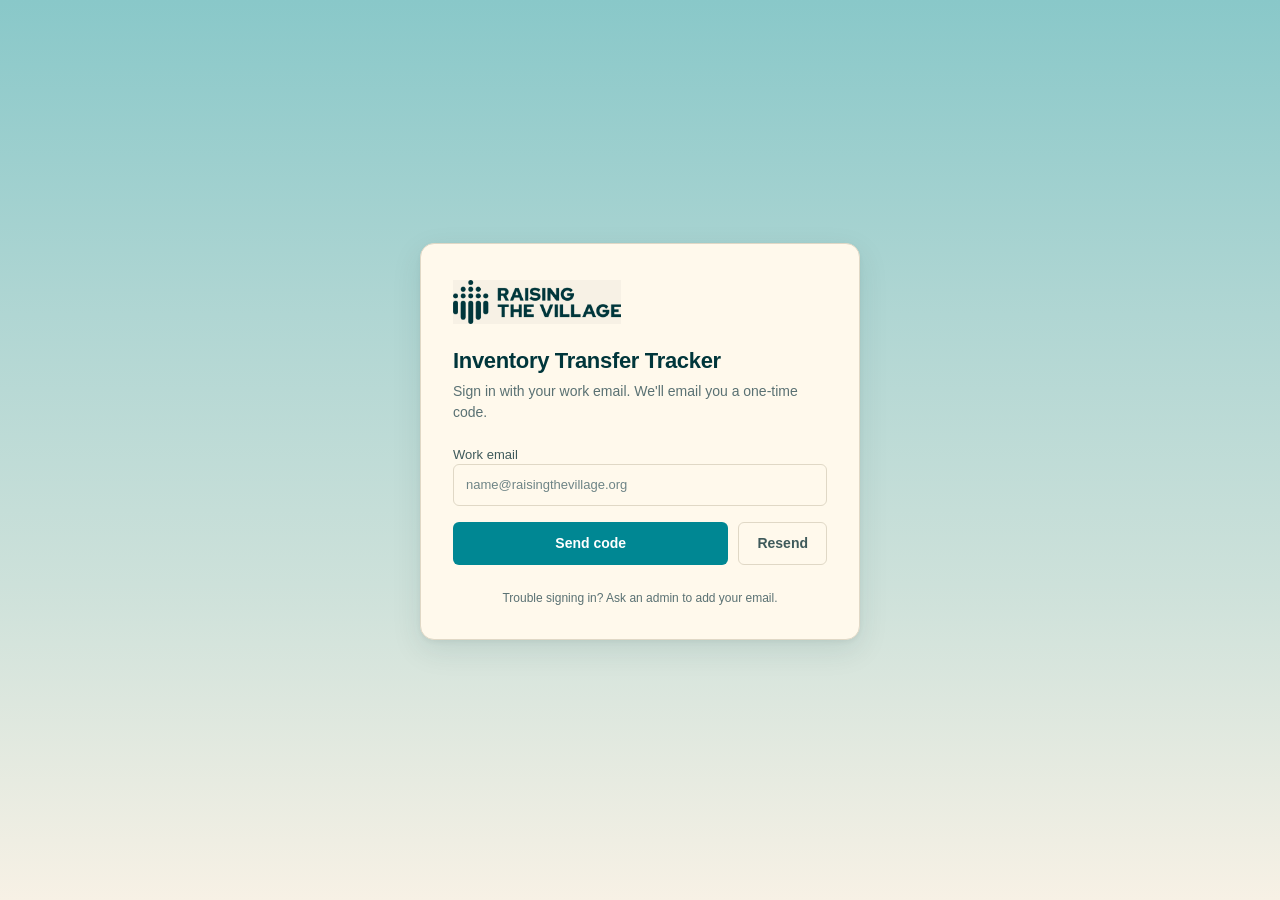
<file: index.html>
<!doctype html>
<html lang="en">
<head>
  <meta charset="utf-8">
  <meta name="viewport" content="width=device-width,initial-scale=1">
  <link rel="stylesheet" href="css/style.css">
  <title>Sign in · RTV Inventory Tracker</title>
</head>
<body class="center">
  <div class="card login">
    <img src="img/logo.png" alt="Raising The Village">
    <h1>Inventory Transfer Tracker</h1>
    <p class="sub">Sign in with your work email. We'll email you a one-time code.</p>

    <div id="msg" class="msg" hidden></div>

    <label>Work email
      <input id="email" type="email" autocomplete="email"
             placeholder="name@raisingthevillage.org" required>
    </label>

    <div id="s2" hidden>
      <label>Emailed code
        <input id="otp" inputmode="numeric" autocomplete="one-time-code"
               maxlength="12" placeholder="Code from the newest email" required>
      </label>
    </div>

    <div style="display:flex;gap:10px;flex-wrap:wrap;margin-top:8px">
      <button id="go" style="flex:1">Send code</button>
      <button id="re" class="ghost" hidden>Resend</button>
    </div>

    <p class="sub" style="margin:24px 0 0;font-size:12px;text-align:center">
      Trouble signing in? Ask an admin to add your email.
    </p>
  </div>

  <script src="vendor/supabase.js"></script>
  <script src="js/config.js"></script>
  <script src="js/app.js"></script>
  <script>
    (async()=>{
      const m=$("#msg"),email=()=>$("#email").value.trim().toLowerCase();let sent=false;
      if(new URLSearchParams(location.search).has("denied"))
        say(m,"This account is not authorised to use the tracker. Ask an admin to add it.");
      else if((await sb.auth.getSession()).data.session){location.replace("dashboard.html");return}

      async function send(){
        if(!/^\S+@\S+\.\S+$/.test(email()))return say(m,"Enter a valid work email.");
        $("#go").disabled=true;
        const{error}=await sb.auth.signInWithOtp({email:email(),options:{shouldCreateUser:false}});
        $("#go").disabled=false;
        if(error)return say(m,/signup/i.test(error.message)
          ?"That email is not a registered user. Ask an admin to create it first."
          :"Could not send code: "+error.message);
        sent=true;
        $("#s2").hidden=false;
        $("#re").hidden=false;
        $("#go").textContent="Verify & sign in";
        $("#otp").focus();
        say(m,"Code sent to "+email()+". Use only the newest code.",true);
      }
      async function verify(){
        const token=$("#otp").value.replace(/\D/g,"");
        if(!/^\d{6,10}$/.test(token))return say(m,"Enter the code from your email.");
        $("#go").disabled=true;
        const{error}=await sb.auth.verifyOtp({email:email(),token,type:"email"});
        $("#go").disabled=false;
        if(error)return say(m,"Code rejected: "+error.message+" Send a new code and use only the newest one.");
        location.replace("dashboard.html");
      }

      $("#go").onclick=()=>sent?verify():send();
      $("#re").onclick=send;
      $("#email").onkeydown=$("#otp").onkeydown=e=>{if(e.key==="Enter")$("#go").click()};
    })();
  </script>
</body>
</html>
</file>
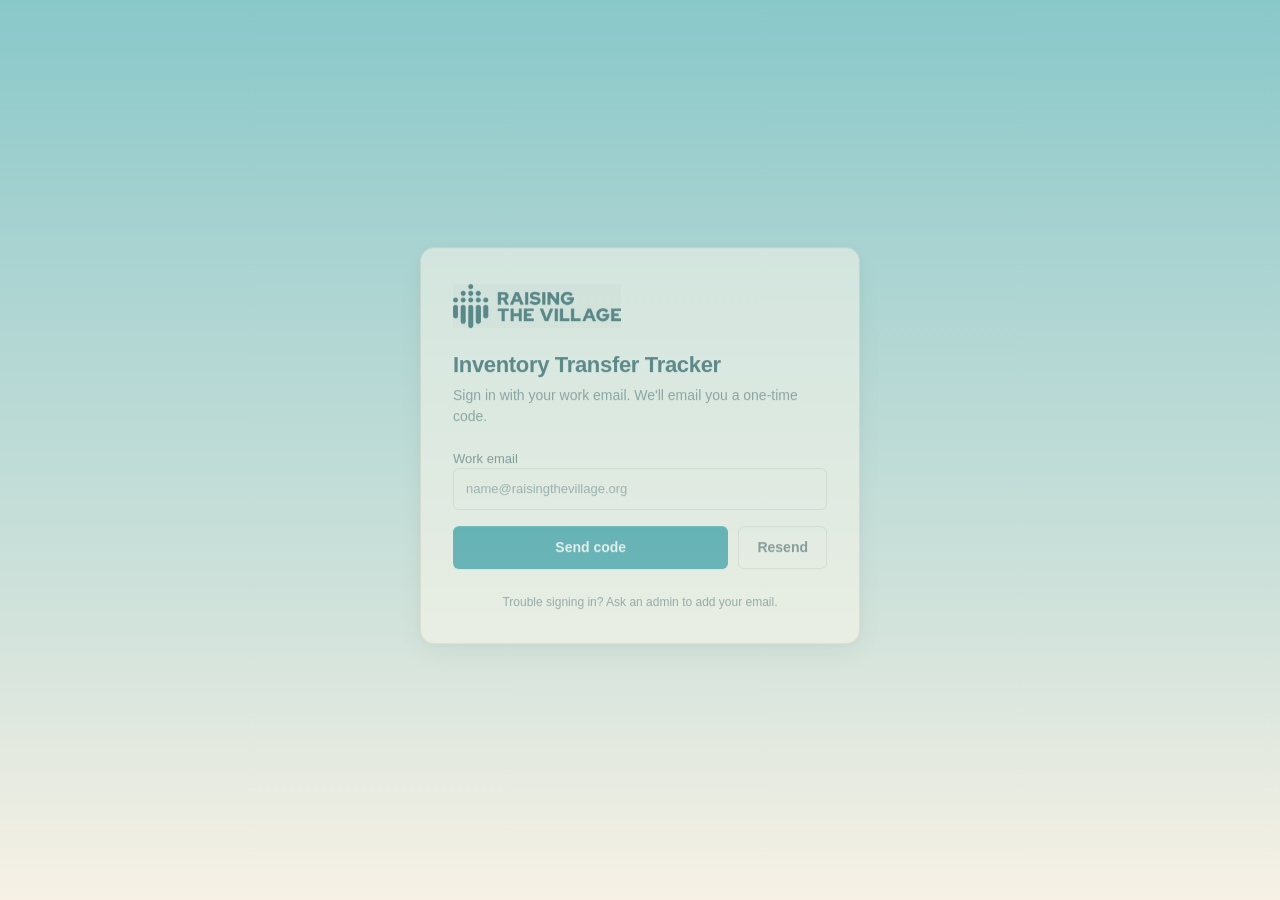
<file: approvals.html>
<!doctype html>
<html lang="en">
<head>
  <meta charset="utf-8">
  <meta name="viewport" content="width=device-width,initial-scale=1">
  <link rel="stylesheet" href="css/style.css">
  <title>Approvals · RTV Inventory Tracker</title>
  <style>
    .tabs{display:flex;gap:4px;background:#eef2f7;padding:4px;border-radius:10px}
    .tab{background:transparent;border:0;padding:6px 14px;border-radius:8px;cursor:pointer;
      font-size:13px;color:#334155;font-weight:500}
    .tab.active{background:#fff;color:#0f172a;box-shadow:0 1px 3px rgba(15,23,42,.08)}
    .b.warn{background:#fef3c7;color:#92400e}

    /* One row per tablet */
    #atbl td{vertical-align:middle}
    #atbl th.chk,#atbl td.chk{width:40px;text-align:center}
    #atbl input[type=checkbox]{width:16px;height:16px;cursor:pointer}
    #atbl input[type=checkbox]:disabled{cursor:not-allowed;opacity:.35}
    #atbl tr.picked td{background:var(--brand-50,#e8f3f4)}
    #atbl tr.flash td{background:#fff7d6;transition:background .6s}
    #atbl .tid{font-weight:600;font-size:13.5px}
    #atbl .meta{display:block;font-size:11.5px;color:#64748b;line-height:1.35}
    #atbl .pill{display:inline-block;background:#eef2f7;color:#334155;font-size:11.5px;
      padding:2px 9px;border-radius:999px;margin:1px 3px 1px 0}
    #atbl .acts{display:flex;gap:6px;white-space:nowrap}
    #atbl .acts button{padding:4px 10px;font-size:12px}
    #atbl .dl{padding:3px 8px;font-size:11.5px}
    #atbl .grp td{border-top:2px solid #cbd5e1}
    .wait{font-size:12px;color:#92400e}
    .quick{font-size:12px;color:#64748b}
    .quick a{cursor:pointer;color:#015158;font-weight:600;margin-left:8px}
    .resline{margin:2px 0;font-size:13px}
    #q{max-width:260px}

    /* Action bar: uses the site's own button/input styles and brand teal */
    .bulkbar{position:fixed;left:0;right:0;bottom:0;background:#fff;color:var(--text,#0f172a);padding:12px 24px;
      display:none;align-items:center;gap:12px;flex-wrap:wrap;z-index:60;
      border-top:3px solid var(--brand-600,#015158);box-shadow:0 -6px 20px rgba(15,23,42,.12)}
    .bulkbar.on{display:flex}
    .bulkbar .cnt{font-size:14px;white-space:nowrap}
    .bulkbar .cnt b{color:var(--brand-600,#015158);font-size:16px;font-variant-numeric:tabular-nums}
    .bulkbar input{flex:1;min-width:200px;margin:0}
    .bulkbar button.reject{color:#b42318;border-color:#e4a9a3}
    .bulkbar button.reject:hover{background:#fdf0ee}
    .bulkbar button:disabled{opacity:.5;cursor:not-allowed}
    body.has-bulk main{padding-bottom:110px}
  </style>
</head>
<body>
  <header id="nav"></header>
  <main>
    <h1>Approvals</h1>
    <p class="sub">Tick the ones to approve and click <b>Approve selected</b>, then tick others and <b>Reject selected</b> if you have to. Tablets you leave alone stay pending.</p>
    <div id="msg" class="msg" hidden></div>

    <div class="bar">
      <div class="tabs">
        <button class="tab active" data-tab="approve">To approve</button>
        <button class="tab" data-tab="mine">My submissions</button>
      </div>
      <select id="f_status">
        <option value="PENDING">Pending</option>
        <option value="APPROVED">Approved</option>
        <option value="REJECTED">Rejected</option>
        <option value="">All</option>
      </select>
      <input id="q" placeholder="Search tablet, district or sender…" autocomplete="off">
      <button class="ghost" id="refresh">↻ Refresh</button>
      <span class="quick" id="quick"></span>
    </div>

    <div class="tw"><table id="atbl"></table></div>
  </main>

  <div class="bulkbar" id="bulkbar">
    <span class="cnt"><b id="bb-n">0</b> selected</span>
    <input id="bb-note" maxlength="300" placeholder="Note for this decision (optional)" autocomplete="off">
    <button id="bb-approve" type="button">Approve selected</button>
    <button class="ghost reject" id="bb-reject" type="button">Reject selected</button>
    <button class="ghost" id="bb-clear" type="button">Clear</button>
  </div>

  <script src="vendor/supabase.js"></script>
  <script src="js/config.js"></script>
  <script src="js/app.js"></script>
  <script src="js/notif.js"></script>
  <script>
    (async()=>{
      const me = await guard("approvals");
      const tbl = $("#atbl"), msg = $("#msg");
      const email = (me.email || "").toLowerCase();
      let tab = "approve";
      let items = [];            // pending_transfers rows
      let flat = [];             // one entry per tablet (and one per transfer's non-serialized items)
      const picked = new Set();  // keys: "<transferId>|<assetId>" or "<transferId>|#bulk"
      let busy = false, lastIdx = -1;

      const when = v => String(v || "").slice(0,16).replace("T"," ");
      const label = r => r.movement_type === "STOCK_IN" ? "Add stock" : (r.movement_type || "Batch Sign-out");

      // An admin cannot decide what only an operator of the district may approve.
      const decidable = r => tab === "approve" && r.status === "PENDING" &&
        !(r.requires_operator_approval && me.role === "admin");

      async function load(){
        const st = $("#f_status").value;
        let q = sb.from("pending_transfers").select("*").order("created_at",{ascending:false});
        q = tab === "approve" ? q.neq("submitted_by", email) : q.eq("submitted_by", email);
        if (st) q = q.eq("status", st);

        const { data, error } = await q;
        if (error){ say(msg, "Could not load: " + error.message); return; }
        items = data || [];

        // Attachments: enumerator_batches (private bucket) via enumerator_batch_assignments.pending_transfer_id.
        // A record split off by a partial decision points back to its source through parent_id.
        if (items.length){
          const ids = [...new Set(items.flatMap(r => [r.id, r.parent_id]).filter(Boolean))];
          const { data: asg, error: aerr } = await sb
            .from("enumerator_batch_assignments")
            .select("pending_transfer_id, enumerator_batches(reference, attachment_path, attachment_name)")
            .in("pending_transfer_id", ids);
          if (aerr){
            say(msg, "Attachments could not be loaded: " + aerr.message);
          } else {
            const by = {};
            (asg || []).forEach(a => {
              const b = a.enumerator_batches;
              if (b && b.attachment_path && !by[a.pending_transfer_id]) by[a.pending_transfer_id] = b;
            });
            items.forEach(r => {
              const b = by[r.id] || by[r.parent_id];
              if (b){ r.attachment_path = b.attachment_path; r.attachment_name = b.attachment_name; }
            });
          }
        }

        flat = [];
        items.forEach(r => {
          const ids = r.asset_ids || [], bulk = r.bulk_items || [];
          ids.forEach((a, i) => flat.push({ key: r.id + "|" + a, r, asset: a, first: i === 0 }));
          if (bulk.length) flat.push({ key: r.id + "|#bulk", r, bulk, first: !ids.length });
        });
        const live = new Set(flat.filter(f => decidable(f.r)).map(f => f.key));
        [...picked].forEach(k => { if (!live.has(k)) picked.delete(k); });
        render();
      }

      const visible = () => {
        const t = $("#q").value.trim().toLowerCase();
        if (!t) return flat;
        return flat.filter(f => [f.asset || "", (f.bulk || []).map(b => b.item_type).join(" "), f.r.to_location,
          f.r.from_location, f.r.submitted_by, f.r.reason, label(f.r)].join(" ").toLowerCase().includes(t));
      };

      function render(){
        const canPick = tab === "approve";
        const rows = visible();
        const head = `<thead><tr>${canPick ? '<th class="chk"><input type="checkbox" id="selall" title="Select all shown"></th>' : ""}
          <th>Tablet / items</th><th>Transfer</th><th>Submitted by</th><th>Reason</th><th>File</th><th>Status</th>
          <th>${canPick ? "" : "Decision"}</th></tr></thead>`;
        if (!rows.length){
          tbl.innerHTML = head + `<tbody><tr><td class="empty" colspan="8">No tablets match this filter.</td></tr></tbody>`;
          sync(); return;
        }
        const badge = s => `<span class="b ${s === "APPROVED" ? "ok" : s === "REJECTED" ? "no" : "warn"}">${esc(s)}</span>`;
        tbl.innerHTML = head + "<tbody>" + rows.map(f => {
          const r = f.r, d = decidable(r);
          const what = f.bulk
            ? f.bulk.map(b => `<span class="pill">${esc(b.item_type)} ×${esc(b.quantity)}</span>`).join("") + '<span class="meta">Non-serialized</span>'
            : `<span class="tid">${esc(f.asset)}</span>`;
          const p = r.attachment_path || r.attachment_url || r.file_path;
          const n = r.attachment_name || r.file_name || (p && p.split("/").pop()) || "Signed Document";
          const file = p ? `<button class="ghost dl" data-att-path="${esc(p)}" data-att-name="${esc(n)}" title="${esc(n)}" type="button">📎 Download</button>`
                         : '<span class="meta">—</span>';
          let last;
          if (d) last = `<div class="acts"><button data-act="approve" data-key="${esc(f.key)}" type="button">Approve</button>
                         <button class="ghost" data-act="reject" data-key="${esc(f.key)}" type="button">Reject</button></div>`;
          else if (tab === "approve" && r.status === "PENDING") last = `<span class="wait">Waiting for an operator of ${esc(r.approver_location)}</span>`;
          else last = `<span class="meta">${r.decided_by ? "By " + esc(r.decided_by) + " · " + esc(when(r.decided_at)) + " UTC" : ""}${r.decision_note ? "<br>" + esc(r.decision_note) : ""}</span>`;
          return `<tr data-key="${esc(f.key)}" data-tid="${esc(r.id)}" class="${f.first ? "grp " : ""}${picked.has(f.key) ? "picked" : ""}">
            ${canPick ? `<td class="chk"><input type="checkbox" class="pick" data-key="${esc(f.key)}" ${d ? "" : "disabled"} ${picked.has(f.key) ? "checked" : ""}></td>` : ""}
            <td>${what}</td>
            <td><b>${esc(label(r))}</b> → ${esc(r.to_location || "—")}${r.from_location ? `<span class="meta">from ${esc(r.from_location)}</span>` : ""}</td>
            <td>${esc(r.submitted_by)}<span class="meta">${esc(when(r.created_at))} UTC</span></td>
            <td>${esc(r.reason || "—")}</td>
            <td>${file}</td>
            <td>${badge(r.status)}</td>
            <td>${last}</td>
          </tr>`;
        }).join("") + "</tbody>";
        sync();
      }

      // Keep select-all, helper links and the action bar in step with the ticks (no re-render).
      function sync(){
        const rows = visible().filter(f => decidable(f.r));
        const sa = $("#selall");
        if (sa){
          sa.checked = rows.length > 0 && rows.every(f => picked.has(f.key));
          sa.indeterminate = !sa.checked && rows.some(f => picked.has(f.key));
          sa.disabled = !rows.length;
        }
        const nPend = flat.filter(f => decidable(f.r)).length;
        $("#quick").innerHTML = nPend && tab === "approve"
          ? `${nPend} waiting <a id="q-all">Select all</a><a id="q-none">Clear</a>` : "";
        const on = picked.size > 0 && tab === "approve";
        $("#bulkbar").classList.toggle("on", on);
        document.body.classList.toggle("has-bulk", on);
        $("#bb-n").textContent = picked.size;
        $("#bb-approve").disabled = $("#bb-reject").disabled = busy;
      }

      const paint = () => tbl.querySelectorAll("tbody tr[data-key]").forEach(tr => tr.classList.toggle("picked", picked.has(tr.dataset.key)));

      tbl.addEventListener("click", async e => {
        const t = e.target;

        if (t.id === "selall"){
          visible().filter(f => decidable(f.r)).forEach(f => t.checked ? picked.add(f.key) : picked.delete(f.key));
          tbl.querySelectorAll("input.pick:not(:disabled)").forEach(c => c.checked = t.checked);
          paint(); sync(); return;
        }

        if (t.classList.contains("pick")){
          // Shift-click ticks (or clears) every tablet between this one and the last one clicked.
          const boxes = [...tbl.querySelectorAll("input.pick:not(:disabled)")];
          const i = boxes.indexOf(t);
          if (e.shiftKey && lastIdx >= 0 && lastIdx < boxes.length){
            const [a, b] = [Math.min(i, lastIdx), Math.max(i, lastIdx)];
            for (let k = a; k <= b; k++){ boxes[k].checked = t.checked; t.checked ? picked.add(boxes[k].dataset.key) : picked.delete(boxes[k].dataset.key); }
          } else {
            t.checked ? picked.add(t.dataset.key) : picked.delete(t.dataset.key);
          }
          lastIdx = i; paint(); sync(); return;
        }

        const a = t.closest("button[data-act]");
        if (a){ decide([a.dataset.key], a.dataset.act); return; }

        const d = t.closest("button[data-att-path]");
        if (!d) return;
        const old = d.textContent;
        d.disabled = true; d.textContent = "…";
        try {
          // Private bucket: download as a blob with the user's session, then save under the original name.
          const { data: blob, error } = await sb.storage.from("contractor-attachments").download(d.dataset.attPath);
          if (error) throw error;
          const url = URL.createObjectURL(blob);
          const l = document.createElement("a");
          l.href = url; l.download = d.dataset.attName;
          document.body.appendChild(l); l.click(); document.body.removeChild(l);
          setTimeout(() => URL.revokeObjectURL(url), 10000);
        } catch (err){
          alert("Could not download file: " + (err.message || err));
        } finally {
          d.textContent = old; d.disabled = false;
        }
      });

      document.addEventListener("click", e => {
        if (e.target.id === "q-all"){ visible().filter(f => decidable(f.r)).forEach(f => picked.add(f.key)); render(); }
        if (e.target.id === "q-none"){ picked.clear(); render(); }
      });

      // Decide a set of ticked rows. One database call per transfer, covering all its ticked tablets.
      async function decide(keys, act){
        if (busy || !keys.length) return;
        const byT = new Map();
        for (const k of keys){
          const f = flat.find(x => x.key === k); if (!f) continue;
          const g = byT.get(f.r.id) || { r: f.r, assets: [], bulk: false };
          f.bulk ? (g.bulk = true) : g.assets.push(f.asset);
          byT.set(f.r.id, g);
        }
        const nT = [...byT.values()].reduce((s, g) => s + g.assets.length, 0);
        const nB = [...byT.values()].filter(g => g.bulk).length;
        const verb = act === "approve" ? "Approve" : "Reject";
        if (keys.length > 1 && !confirm(`${verb} ${nT} tablet${nT === 1 ? "" : "s"}${nB ? (nT ? " and " : " ") + nB + " non-serialized item group" + (nB === 1 ? "" : "s") : ""}?`)) return;

        const note = $("#bb-note").value.trim() || null;
        busy = true; sync();
        say(msg, (act === "approve" ? "Approving" : "Rejecting") + "…", true);

        let done = 0; const fails = [];
        for (const g of byT.values()){              // one transfer at a time: each approval locks and writes the log
          const { error } = await sb.rpc("decide_pending_items", {
            p_id: g.r.id,
            p_approve: act === "approve" ? g.assets : [],
            p_reject:  act === "reject"  ? g.assets : [],
            p_note: note,
            p_bulk: g.bulk ? act : null
          });
          const label_ = `${label(g.r)} → ${g.r.to_location || "—"}`;
          if (error) fails.push(`${label_}: ${error.message}`);
          else done += g.assets.length + (g.bulk ? 1 : 0);
        }
        busy = false;
        if (!fails.length) $("#bb-note").value = "";

        const past = act === "approve" ? "approved" : "rejected";
        msg.hidden = false;
        msg.className = "msg " + (fails.length ? "bad" : "ok");
        msg.innerHTML = `<div class="resline"><b>${done}</b> row${done === 1 ? "" : "s"} ${past}${fails.length ? `, <b>${fails.length}</b> transfer${fails.length === 1 ? "" : "s"} failed:` : "."}</div>` +
          fails.map(f => `<div class="resline">• ${esc(f)}</div>`).join("");
        await load();
        if (window.RTVBell) window.RTVBell.updateBadge();
      }

      $("#bb-approve").onclick = () => decide([...picked], "approve");
      $("#bb-reject").onclick  = () => decide([...picked], "reject");
      $("#bb-clear").onclick   = () => { picked.clear(); render(); };
      $("#q").oninput = render;

      document.querySelectorAll(".tab").forEach(t => {
        t.onclick = () => {
          document.querySelectorAll(".tab").forEach(x => x.classList.remove("active"));
          t.classList.add("active");
          tab = t.dataset.tab;
          picked.clear(); lastIdx = -1;
          load();
        };
      });
      $("#f_status").onchange = () => { picked.clear(); lastIdx = -1; load(); };
      $("#refresh").onclick = load;

      // Deep-link from the notification bell: approvals.html?id=<transfer id>
      const wanted = new URLSearchParams(location.search).get("id");
      await load();
      if (wanted){
        const tr = tbl.querySelector(`tbody tr[data-tid="${CSS.escape(wanted)}"]`);
        if (tr){
          tr.scrollIntoView({ behavior:"smooth", block:"center" });
          tr.classList.add("flash");
          setTimeout(() => tr.classList.remove("flash"), 2000);
        }
      }
    })();
  </script>
</body>
</html>
</file>
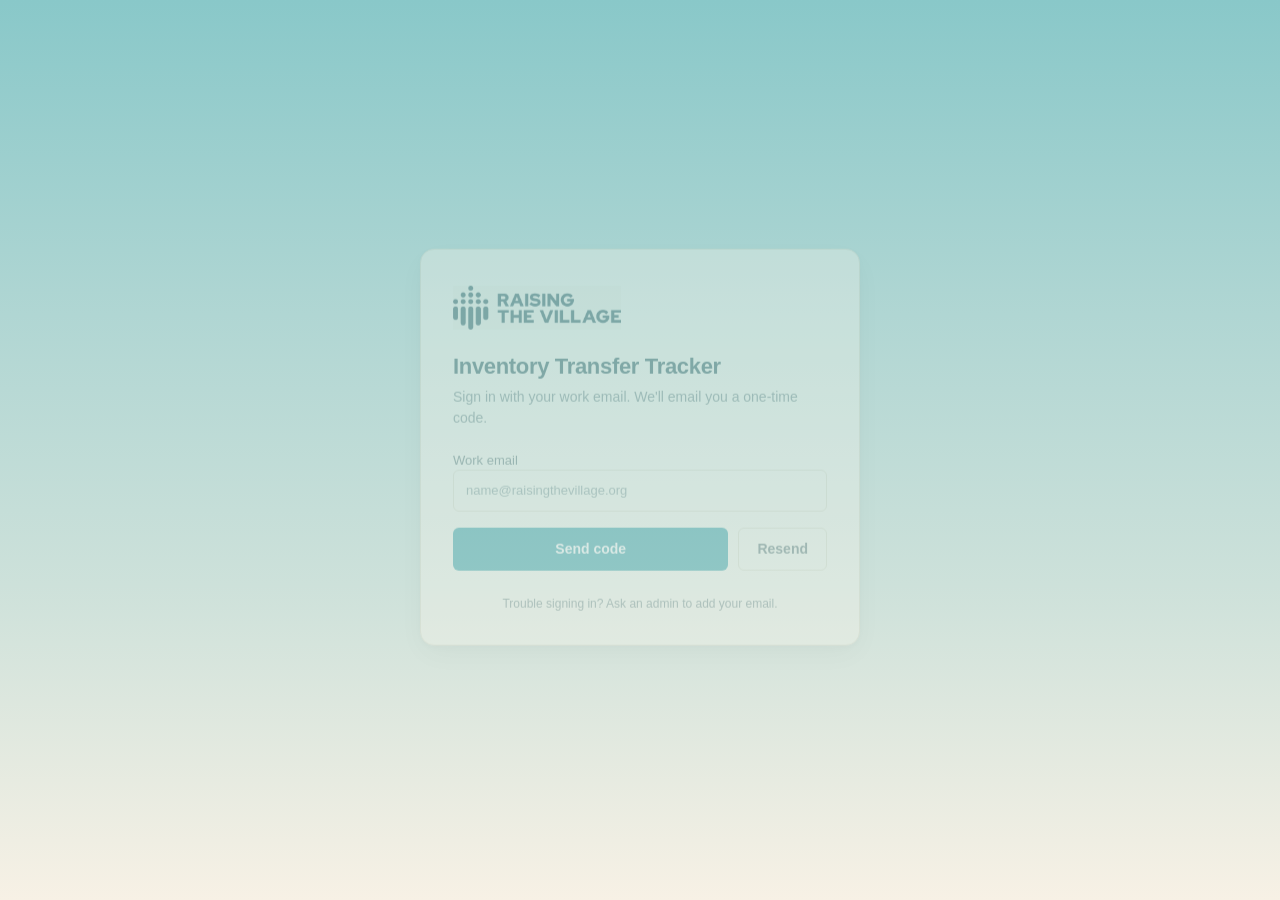
<file: assets.html>
<!doctype html>
<html lang="en">
<head>
  <meta charset="utf-8">
  <meta name="viewport" content="width=device-width,initial-scale=1">
  <link rel="stylesheet" href="css/style.css">
  <title>Assets · RTV Inventory Tracker</title>
</head>
<body>
  <header id="nav"></header>
  <main>
    <h1>Assets</h1>
    <p class="sub">Current status, location and holder of every asset. Click an Asset ID to see its movement history.</p>
    <div id="msg" class="msg" hidden></div>

    <div class="bar">
      <input id="q" placeholder="Search asset, location or holder…">
      <select id="f_status"></select>
      <select id="f_current_location"></select>
      <button class="ghost" id="csv">⤓ Export CSV</button>
    </div>

    <div class="tw"><table id="tbl"></table></div>
    <div class="pg" id="pg"></div>
  </main>

  <script src="vendor/supabase.js"></script>
  <script src="js/config.js"></script>
  <script src="js/app.js"></script>
  <script>
    (async()=>{
      await guard("assets");
      try{
        const rows=await all("assets",[["asset_id",true]]);
        view({rows,file:"assets.csv",
          sel:[["status","Status"],["current_location","Location"]],
          cols:[
            ["asset_id","Asset ID",v=>`<a href="movements.html?q=${encodeURIComponent(v)}">${esc(v)}</a>`],
            ["asset_type","Type"],
            ["status","Status",v=>`<span class="b s-${esc(String(v).replace(/\s/g,""))}">${esc(v)}</span>`],
            ["current_location","Current location"],
            ["current_holder","Current holder"]
          ]});
      }catch(e){say($("#msg"),"Could not load data: "+(e.message||e))}
    })();
  </script>
</body>
</html>
</file>
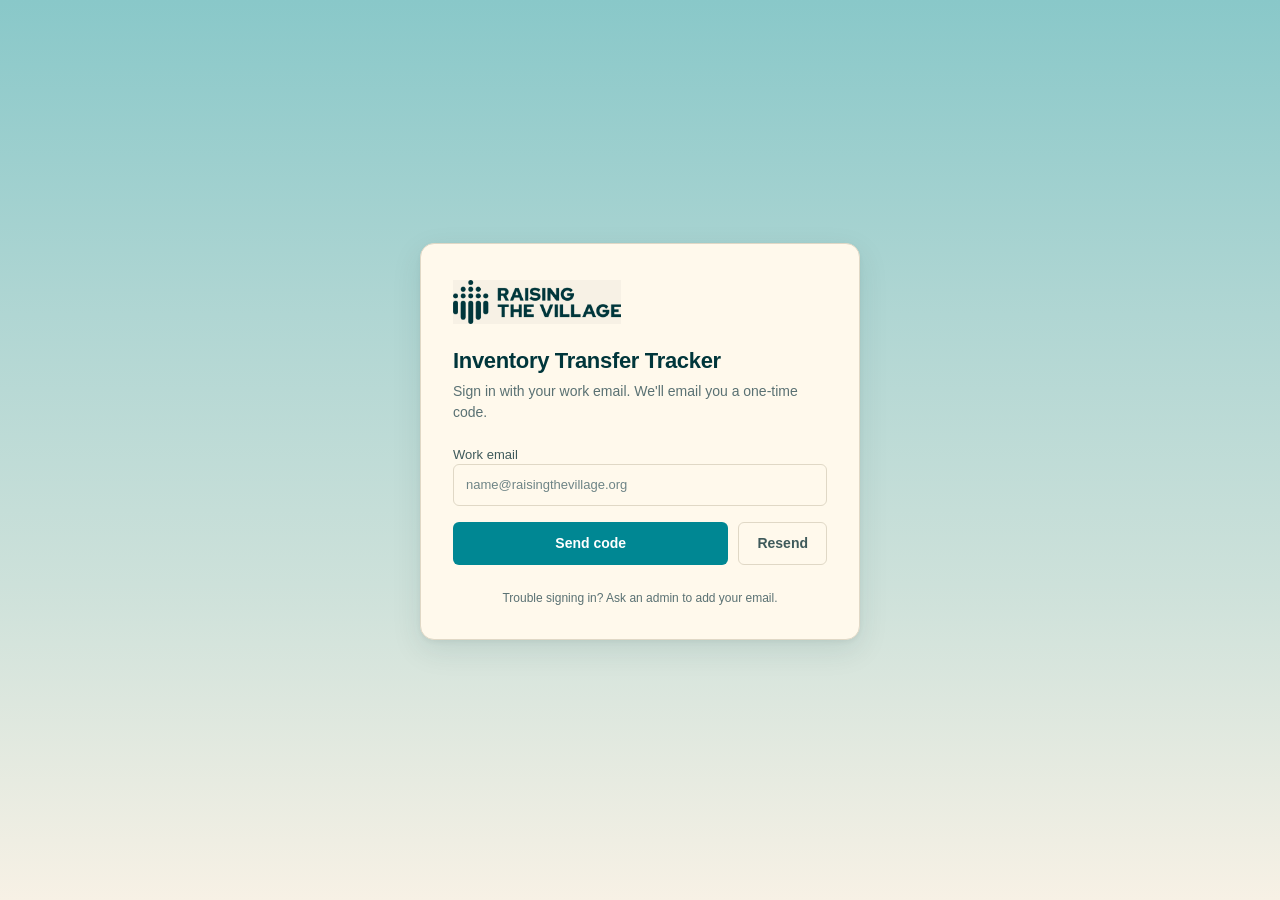
<file: dashboard.html>
<!doctype html>
<html lang="en">
<head>
  <meta charset="utf-8">
  <meta name="viewport" content="width=device-width,initial-scale=1">
  <link rel="stylesheet" href="css/style.css">
  <title>Dashboard · RTV Inventory Tracker</title>
</head>
<body>
  <header id="nav"></header>
  <main>
    <h1>Asset Movement Dashboard</h1>
    <p class="sub" id="sub">Live operational view</p>
    <div id="msg" class="msg" hidden></div>

    <section class="kpis">
      <div class="kpi"><b>Total assets</b><span id="k1" class="skel">—</span></div>
      <div class="kpi"><b>Movements recorded</b><span id="k2" class="skel">—</span></div>
      <div class="kpi"><b>Total transfers</b><span id="k3" class="skel">—</span></div>
      <div class="kpi"><b>Current locations</b><span id="k4" class="skel">—</span></div>
    </section>

    <p class="bulk-scope" id="bulkScope"></p>
    <section class="kpis" style="margin-top:6px">
      <div class="kpi"><b>Bags</b><span id="k5" class="skel">—</span></div>
      <div class="kpi"><b>Chargers</b><span id="k6" class="skel">—</span></div>
      <div class="kpi"><b>Tags</b><span id="k7" class="skel">—</span></div>
      <div class="kpi"><b>Extensions</b><span id="k8" class="skel">—</span></div>
    </section>

    <section class="kpis" style="margin-top:14px">
      <div class="kpi kpi-wide">
        <div class="pending-head">
          <b>My pending approvals</b>
          <span id="k9" class="skel">—</span>
          <a href="approvals.html" class="pending-link">View all →</a>
        </div>
        <div id="pending-list" class="pending-list"></div>
      </div>
    </section>

    <section class="status" id="st"></section>

  
    <section class="charts">
      <div class="card cbox loc-card">
        <div class="loc-head">
          <h3>Locations of Tablet</h3>
          <input id="locq" placeholder="Search location…" autocomplete="off">
        </div>
        <div class="loc-list" id="loclist"></div>
      </div>
      <div class="card cbox"><canvas id="c1"></canvas></div>
      <div class="card cbox"><canvas id="c2"></canvas></div>
      <div class="card cbox"><canvas id="c4"></canvas></div>
      
      <div class="card cbox powerbanks-card">
        <div class="loc-head">
          <h3>Power Banks by Location <span id="pb-total" style="font-size:12px;font-weight:400;color:#64748b"></span></h3>
          <input id="pbq" placeholder="Search location…" autocomplete="off">
        </div>
        <div style="flex:1;min-height:250px;position:relative">
          <canvas id="pbChart"></canvas>
        </div>
      </div>
    </section>
  </main>

  <style>
    .bulk-scope{font-size:12px;color:#64748b;margin:14px 0 0}
    .loc-card{display:flex;flex-direction:column;min-height:320px}
    .loc-head{display:flex;align-items:center;justify-content:space-between;gap:10px;margin-bottom:10px;flex-wrap:wrap}
    .loc-head h3{margin:0;font-size:14px;color:#0f172a;font-weight:600}
    .loc-head input{padding:7px 10px;border:1px solid #d5dbe6;border-radius:8px;font-size:13px;min-width:180px}
    .loc-list{overflow:auto;flex:1;max-height:280px}
    .loc-row{display:flex;align-items:center;gap:10px;padding:6px 2px;border-bottom:1px solid #eef2f7;font-size:13px}
    .loc-row:last-child{border-bottom:0}
    .loc-name{flex:1;color:#334155;white-space:nowrap;overflow:hidden;text-overflow:ellipsis}
    .loc-bar{height:8px;border-radius:6px;background:#015158;min-width:4px}
    .loc-count{min-width:36px;text-align:right;color:#0f172a;font-weight:600}
    .loc-empty{color:#94a3b8;font-size:13px;padding:16px 0;text-align:center}

    .kpi-wide{grid-column:1/-1}
    .pending-head{display:flex;align-items:center;gap:12px;flex-wrap:wrap;width:100%}
    .pending-head b{font-size:12px;text-transform:uppercase;letter-spacing:.04em;color:#64748b;font-weight:600}
    .pending-head #k9{font-size:24px;font-weight:700;color:#015158;line-height:1}
    .pending-link{margin-left:auto;font-size:12px;color:#015158;text-decoration:none;font-weight:600}
    .pending-link:hover{text-decoration:underline}
    .pending-list{display:flex;flex-direction:column;gap:6px;margin-top:12px;max-height:260px;overflow:auto;width:100%}
    .pending-list .empty{color:#94a3b8;font-size:13px;padding:6px 0}
    .pending-item{display:flex;align-items:center;gap:10px;padding:8px 10px;border:1px solid #eef2f7;border-radius:8px;background:#f8fafc;font-size:13px}
    .pending-item .pi-main{flex:1;min-width:0}
    .pending-item .pi-title{font-weight:600;color:#0f172a;white-space:nowrap;overflow:hidden;text-overflow:ellipsis}
    .pending-item .pi-meta{color:#64748b;font-size:11.5px;margin-top:2px}
    .pending-item .pi-pill{font-size:11px;padding:2px 8px;border-radius:999px;background:#fef3c7;color:#92400e;font-weight:600;white-space:nowrap}
    .pi-more{font-size:12px;color:#64748b;padding:4px 2px}
    .pi-more a{color:#015158;font-weight:600;text-decoration:none}
    .pi-more a:hover{text-decoration:underline}
    
    .powerbanks-card{grid-column:span 2;display:flex;flex-direction:column;min-height:320px}
    @media (max-width: 1024px) { .powerbanks-card { grid-column: span 1; } }
  </style>

  <script src="vendor/chart.umd.js"></script>
  <script src="vendor/supabase.js"></script>
  <script src="js/config.js"></script>
  <script src="js/app.js"></script>
  <script src="js/notif.js"></script>
  <script>
    (async()=>{
      const me = await guard("dashboard");
      try{
        const BRAND="#015158", BRAND2="#0a6b73";
        
        const [A,M,myLocRes,bulkRes] = await Promise.all([
          all("assets",[["asset_id",true]]),
          all("movements",[["moved_at",false],["id",false]]),
          sb.rpc("my_locations"),
          sb.rpc("bulk_availability")
        ]);

        const myEmail = (me.email || "").toLowerCase();
        let pq = sb.from("pending_transfers")
          .select("id,movement_type,to_location,submitted_by,created_at,activity,asset_ids,bulk_items", { count: "exact" })
          .neq("submitted_by", myEmail)
          .eq("status", "PENDING");
        if(me.role === "admin") pq = pq.eq("requires_operator_approval", false);
        const pendingRes = await pq.order("created_at", { ascending: false }).limit(8);

        const cnt=(arr,f)=>{const m=new Map();for(const x of arr){const k=f(x);if(k)m.set(k,(m.get(k)||0)+1)}return m};
        const top=(m,n)=>[...m].sort((a,b)=>b[1]-a[1]||String(a[0]).localeCompare(String(b[0]))).slice(0,n);
        const loc=cnt(A,a=>a.current_location),st=cnt(A,a=>a.status);
        // assets holds several serialized types (Tablet, Powerbank, Phone) - never mix them in one card
        const isType=(a,t)=>String(a.asset_type||"").trim().toLowerCase()===t;
        const tablets=A.filter(a=>isType(a,"tablet")), banks=A.filter(a=>isType(a,"powerbank"));
        const tabLoc=cnt(tablets,a=>a.current_location);

       
        ["k1","k2","k3","k4","k5","k6","k7","k8","k9"]
          .forEach(id=>$("#"+id).classList.remove("skel"));

        
        $("#k1").textContent=A.length;
        $("#k1").title=`${tablets.length} tablets · ${banks.length} power banks · ${A.length-tablets.length-banks.length} other`;
        $("#k2").textContent=M.length;
        $("#k3").textContent=M.filter(r=>r.movement_type==="TRANSFER").length;
        $("#k4").textContent=loc.size;

        
        const isOperator = me.role === "operator";
        if(myLocRes.error || bulkRes.error){
          ["k5","k6","k7","k8"].forEach(id=>$("#"+id).textContent="—");
          $("#bulkScope").textContent="Non-serialized stock could not be loaded: "+
            ((myLocRes.error||bulkRes.error).message||"unknown error");
        } else {
          const mine=new Set((myLocRes.data||[]).filter(n=>n!=="LOST"));
          const bulkTotals={};
          for(const r of (bulkRes.data||[])){
            if(!mine.has(r.location)) continue;   // never count a district the user cannot see
            const t=String(r.item_type||"").toUpperCase();
            bulkTotals[t]=(bulkTotals[t]||0)+(Number(r.on_hand)||0);
          }
          $("#k5").textContent=bulkTotals["BAG"]||0;
          $("#k6").textContent=bulkTotals["CHARGER"]||0;
          $("#k7").textContent=bulkTotals["TAG"]||0;
          $("#k8").textContent=bulkTotals["EXTENSION"]||0;
          $("#bulkScope").textContent = isOperator
            ? (mine.size ? "Stock on hand in your districts: "+[...mine].sort().join(", ")
                         : "No districts are assigned to you yet, so there is no stock to show.")
            : "Stock on hand across all districts";

        }

        // ---- Power Banks by Location: serialized assets with asset_type = Powerbank ----
        {
          const emptyTextPlugin = {
            id: 'emptyText',
            afterDraw(chart) {
              if (chart.data.datasets.length === 0 || chart.data.datasets[0].data.length === 0) {
                const { ctx, chartArea: { top, bottom, left, right } } = chart;
                ctx.save();
                ctx.textAlign = 'center';
                ctx.textBaseline = 'middle';
                ctx.fillStyle = '#94a3b8';
                ctx.font = '13px sans-serif';
                ctx.fillText('No locations match your search.', (left + right) / 2, (top + bottom) / 2);
                ctx.restore();
              }
            }
          };

          const pbMap = cnt(banks, a=>a.current_location);
          const pbTotal = banks.length;
          $("#pb-total").textContent = `· ${pbTotal} total`;
          const pbData = [...pbMap].sort((a,b)=>b[1]-a[1]);

          const pbChart = new Chart($("#pbChart"), {
            type: "bar",
            plugins: [emptyTextPlugin],
            data: {
              labels: pbData.map(d => d[0]),
              datasets: [{
                data: pbData.map(d => d[1]),
                backgroundColor: BRAND,
                hoverBackgroundColor: BRAND2,
                borderRadius: 6,
                maxBarThickness: 24
              }]
            },
            options: {
              responsive: true,
              maintainAspectRatio: false,
              indexAxis: "y",
              plugins: {
                legend: { display: false }
              },
              scales: {
                x: { beginAtZero: true, ticks: { precision: 0, color: "#64748b" }, grid: { color: "#eef2f7" } },
                y: { ticks: { autoSkip: false, color: "#475569" }, grid: { display: false } }
              }
            }
          });

          $("#pbq").oninput = function() {
            const term = this.value.trim().toLowerCase();
            const filtered = pbData.filter(d => !term || String(d[0]).toLowerCase().includes(term));
            pbChart.data.labels = filtered.map(d => d[0]);
            pbChart.data.datasets[0].data = filtered.map(d => d[1]);
            pbChart.update();
          };
        }

        // ---- Pending approvals: count + preview ----
        const pcount = pendingRes.error ? 0 : (pendingRes.count ?? (pendingRes.data?.length || 0));
        $("#k9").textContent = pendingRes.error ? "—" : pcount;

        const pendings = pendingRes.error ? [] : (pendingRes.data || []);
        const pList = $("#pending-list");
        if(pendingRes.error){
          pList.innerHTML = `<div class="empty">Could not load approvals: ${esc(pendingRes.error.message)}</div>`;
        } else if(!pendings.length){
          pList.innerHTML = '<div class="empty">Nothing waiting on you — all caught up.</div>';
        } else {
          pList.innerHTML = pendings.map(p => {
            const items = (Array.isArray(p.asset_ids)?p.asset_ids.length:0) +
                          (Array.isArray(p.bulk_items)
                             ? p.bulk_items.reduce((s,b)=>s+(Number(b.quantity)||0),0)
                             : 0);
            const title = `${p.movement_type || 'Batch'} → ${p.to_location || '—'}`;
            const meta  = [p.submitted_by, String(p.created_at||'').slice(0,16).replace('T',' ')]
                            .filter(Boolean).join(' · ');
            return `<div class="pending-item">
              <div class="pi-main">
                <div class="pi-title">${esc(title)}</div>
                <div class="pi-meta">${esc(meta)}</div>
              </div>
              <span class="pi-pill">${items} item${items===1?'':'s'}</span>
            </div>`;
          }).join("") + (pcount > pendings.length
            ? `<div class="pi-more">+${pcount - pendings.length} more — <a href="approvals.html">view all</a></div>`
            : '');
        }

        // Status pills
        const stL=cnt(A,a=>String(a.status||"").trim().toLowerCase()), seenSt=new Set(), stLabels=[];
        for(const s of [...RTV.status,...st.keys()]){const k=String(s).trim().toLowerCase();if(!seenSt.has(k)){seenSt.add(k);stLabels.push(s)}}
        $("#st").innerHTML=stLabels.map(s=>{
          return `<div class="kpi"><b>${esc(String(s).toUpperCase())}</b><span>${stL.get(String(s).trim().toLowerCase())||0}</span></div>`;
        }).join("");

        if(M.length)$("#sub").textContent="Live operational view · latest movement "+
          String(M[0].moved_at).slice(0,19).replace("T"," ")+" UTC";

        const act=new Map(),lab=new Map();
        for(const r of M){const a=(r.activity||"").trim();if(!a)continue;const k=a.toLowerCase();if(!lab.has(k))lab.set(k,a);act.set(k,(act.get(k)||0)+1)}

        const bars=(id,title,rows,horiz)=>new Chart($("#"+id),{type:"bar",
          data:{labels:rows.map(r=>r[0]),datasets:[{data:rows.map(r=>r[1]),backgroundColor:BRAND,hoverBackgroundColor:BRAND2,borderRadius:6,maxBarThickness:34}]},
          options:{responsive:true,maintainAspectRatio:false,indexAxis:horiz?"y":"x",
            plugins:{legend:{display:false},title:{display:true,text:title,color:"#0f172a",font:{size:14,weight:"600"},padding:{bottom:14}}},
            scales:{[horiz?"x":"y"]:{beginAtZero:true,ticks:{precision:0,color:"#64748b"},grid:{color:"#eef2f7"}},
                    [horiz?"y":"x"]:{ticks:{autoSkip:false,color:"#475569"},grid:{display:false}}}}});

        bars("c1","Assets with the Most Transfers",
          top(cnt(M.filter(r=>r.movement_type==="TRANSFER"),r=>r.asset_id),10),true);
        bars("c2","Movements by Activity",
          [...act].map(([k,v])=>[lab.get(k),v]).sort((a,b)=>b[1]-a[1]),false);
        bars("c4","Asset Activity per Month",
          [...cnt(M,r=>r.moved_at&&String(r.moved_at).slice(0,7))]
            .sort((a,b)=>a[0].localeCompare(b[0])),false);
            
        // ---- All locations with search ----
        const allLoc=[...tabLoc].sort((a,b)=>b[1]-a[1]||String(a[0]).localeCompare(String(b[0])));
        const maxCount=allLoc.length?allLoc[0][1]:1;
        const list=$("#loclist"), q=$("#locq");
        function drawLocations(){
          const term=q.value.trim().toLowerCase();
          const rows=allLoc.filter(([name])=>!term||String(name).toLowerCase().includes(term));
          if(!rows.length){list.innerHTML='<div class="loc-empty">No locations match your search.</div>';return}
          list.innerHTML=rows.map(([name,n])=>`
            <div class="loc-row" title="${esc(name)} — ${n} tablet(s)">
              <span class="loc-name">${esc(name)}</span>
              <span class="loc-bar" style="width:${Math.max(4,Math.round((n/maxCount)*120))}px"></span>
              <span class="loc-count">${n}</span>
            </div>`).join("");
        }
        q.oninput=drawLocations;
        drawLocations();
      }catch(e){say($("#msg"),"Could not load data: "+(e.message||e))}
    })();
  </script>
</body>
</html>
</file>
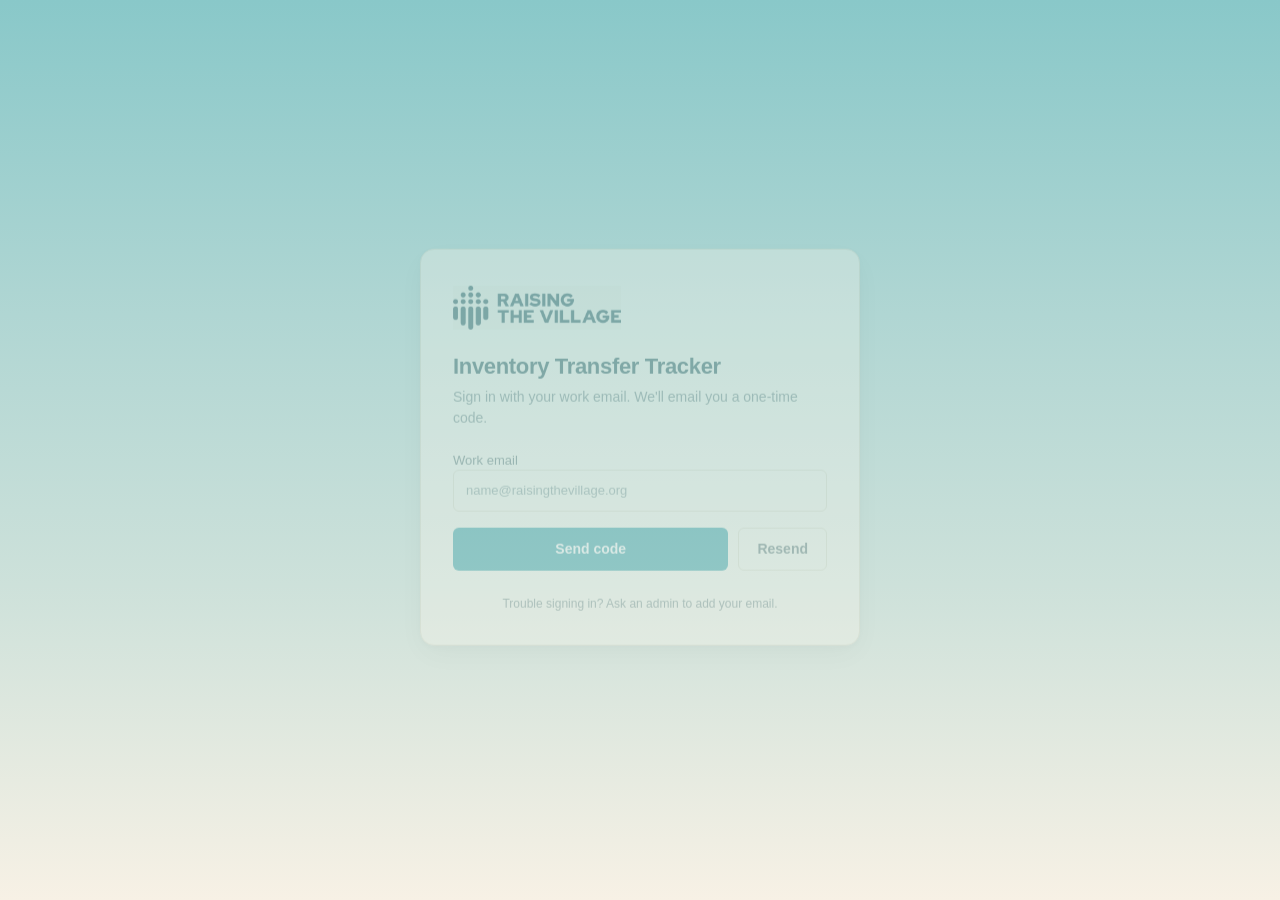
<file: field_supervisors.html>
<!doctype html>
<html lang="en">
<head>
  <meta charset="utf-8">
  <meta name="viewport" content="width=device-width,initial-scale=1">
  <link rel="stylesheet" href="css/style.css">
  <link rel="stylesheet" href="css/collapsible-card.css">
  <title>Field Supervisor · RTV Inventory Tracker</title>
  <style>
    .req::after{content:" *";color:#dc2626}

    /* Table Styling */
    .etable small{color:#64748b;font-size:11.5px;display:block;line-height:1.3}
    .etable .em{font-family:ui-monospace,"SF Mono",Menlo,monospace;font-size:12px;
      color:#334155;background:#eef2f7;padding:2px 6px;border-radius:4px}
    .etable .pill{display:inline-block;background:#eef2f7;color:#334155;font-size:11px;
      padding:2px 8px;border-radius:999px;margin:1px 3px 1px 0}
    .etable .pill.has{background:#dbeafe;color:#1e40af;font-weight:600}

    /* The Assign Button */
    .btn-assign {
    background: #B7E4A1;
    color: #123B20;
    border: 0;
    padding: 8px 16px;
    border-radius: 6px;
    cursor: pointer;
    font-weight: 600;
    font-size: 13px;
    transition: 0.15s;
}

.btn-assign:hover {
    background: #9DD48A;}
    .btn-assign:hover { background: #244585; }

    /* Summary Bar */
    .summary-bar{position:fixed;left:0;right:0;bottom:0;background:#0f172a;color:#fff;
      padding:12px 24px;display:flex;justify-content:space-between;align-items:center;
      gap:14px;z-index:60;box-shadow:0 -4px 16px rgba(15,23,42,.2)}
    .summary-bar b{color:#93c5fd;font-variant-numeric:tabular-nums}
    .summary-bar button{background:#2E5299;color:#fff;padding:9px 18px;border-radius:8px;
      font-weight:600;border:0;cursor:pointer}
    .summary-bar button:hover{background:#244585}
    body.has-bar main{padding-bottom:100px}

    /* Modal Core */
    .modal { position: fixed; inset: 0; background: rgba(15,23,42,0.6); z-index: 1000;
      display: none; align-items: center; justify-content: center; padding: 20px; }
    .modal.open { display: flex; }

    .modal-card { background: #fff; border-radius: 14px; width: min(650px, 100%); max-height: 90vh;
      display: flex; flex-direction: column; box-shadow: 0 20px 60px rgba(15,23,42,0.3); overflow: hidden; }

    .modal-header { display: flex; align-items: center; justify-content: space-between;
      padding: 16px 20px; border-bottom: 1px solid #e2e8f0; }
    .modal-header h3 { margin: 0; font-size: 16px; color: #0f172a; }
    .modal-header button { background: transparent; border: 0; font-size: 24px; color: #64748b; cursor: pointer; }

    .modal-body { padding: 20px; overflow-y: auto; flex: 1; }

    .modal-footer { display: flex; align-items: center; gap: 10px; padding: 14px 20px;
      border-top: 1px solid #e2e8f0; background: #f9fafb; }
    .modal-footer .count { flex: 1; color: #64748b; font-size: 13px; }

    /* Modal Tabs */
    .modal-tabs { display: flex; border-bottom: 1px solid #e2e8f0; background: #f8fafc; padding: 0 20px; }
    .modal-tab { background: transparent; border: 0; border-bottom: 2px solid transparent; padding: 12px 16px;
      font-size: 14px; font-weight: 500; color: #64748b; cursor: pointer; }
    .modal-tab.active { border-bottom-color: #2E5299; color: #2E5299; }

    .tab-pane { display: none; }
    .tab-pane.active { display: block; }

    /* Asset Picker */
    .picker-badge { padding: 8px 12px; border-radius: 8px; font-size: 12px; margin-bottom: 12px;
      display: flex; align-items: center; justify-content: space-between; flex-wrap: wrap; gap: 8px; }
    .picker-badge.ok { background: #ecfdf5; color: #065f46; border: 1px solid #a7f3d0; }
    .picker-badge.warn { background: #fef3c7; color: #92400e; }
    .picker-badge a { color: #2E5299; font-weight: 600; text-decoration: underline; cursor: pointer; }

    .pick-search { display: flex; gap: 8px; margin-bottom: 12px; }
    .pick-search input { flex: 1; padding: 8px; border: 1px solid #cbd5e1; border-radius: 6px; }

    .pick-list { border: 1px solid #e2e8f0; border-radius: 8px; max-height: 250px; overflow-y: auto; }
    .pick-row { display: flex; align-items: flex-start; gap: 10px; padding: 10px 12px; border-bottom: 1px solid #f1f5f9; cursor: pointer; margin: 0; }
    .pick-row:hover { background: #f8fafc; }
    .pick-row input { margin-top: 3px; cursor: pointer; }
    .pick-row b { font-size: 13px; color: #0f172a; display: block; }
    .pick-row small { font-size: 11px; color: #64748b; display: block; }

    /* Bulk Inputs */
    .bulk-grid { display: grid; grid-template-columns: 1fr 1fr; gap: 14px; }
    .bulk-grid label { display: flex; flex-direction: column; gap: 4px; font-size: 13px; font-weight: 500; color: #334155; }
    .bulk-grid input { padding: 10px; border: 1px solid #cbd5e1; border-radius: 6px; font-size: 14px; }

    /* Bulk add enumerators (admin only) */
    .bar .bar-actions{margin-left:auto;display:flex;gap:8px;flex-wrap:wrap}
    .bar .bar-actions button.ghost{margin-left:0}
    @media (max-width:720px){.bar .bar-actions{margin-left:0;width:100%}}
    .admin-tag{display:inline-block;margin-left:6px;padding:1px 8px;border-radius:999px;font-size:11px;
      font-weight:600;background:var(--brand-50);color:var(--brand-600);vertical-align:middle}
    .bulk-help{margin:0 0 14px;font-size:13px;line-height:1.55;color:var(--text-2)}
    .bulk-help a{font-weight:600;cursor:pointer}
    .bulk-text{width:100%;min-height:150px;resize:vertical;font-family:var(--mono,ui-monospace,Menlo,monospace);
      font-size:13px;line-height:1.5}
    .bulk-sum{margin:14px 0 8px;font-size:13px;color:var(--text-2)}
    .bulk-sum b{color:var(--text)}
    .bulk-prev{max-height:260px}
    .bulk-prev table{font-size:13px}
    .bulk-prev th,.bulk-prev td{padding:7px 12px}
    .bulk-prev tr.skip td{color:var(--muted)}
  </style>
</head>
<body>
  <header id="nav"></header>
  <main>
    <h1>Assign inventory to enumerators</h1>
    <p class="sub">Assign assets to enumerators and submit the batch for approval.</p>
    <div id="msg" class="msg" hidden></div>

    <section class="card">
      <h2>Step 1 · Batch details</h2>
      <div class="grid">
        <label>District
          <select id="b_district">
            <option value="">— select —</option>
          </select>
          <small id="b_district_hint">Filters the tablets available in the Assign dialog.</small>
        </label>
        <label>Activity<select id="b_act"></select></label>
        <label class="wide">Reason / reference
          <input id="b_reason" maxlength="300" autocomplete="off">
        </label>
      </div>
    </section>

    <section class="card">
      <h2>Step 2 · Assign tablets &amp; items</h2>
      <p class="sub" style="margin:-6px 0 12px;font-size:13px">
        Click <b>Assign</b> on any enumerator row to pick tablets (filtered to the selected district) and set bag / charger quantities.
      </p>

      <div class="bar" style="margin-bottom:10px">
        <input id="e_q" placeholder="Search EM, name, district or telephone…">
        <div class="bar-actions">
          <button class="ghost" id="e_add" type="button">+ Add enumerator</button>
        </div>
      </div>

      <div class="tw">
        <table id="etbl" class="etable"></table>
      </div>
    </section>

    <section class="card" id="submitCard">
      <h2>Step 3 · Submit</h2>
      <div id="res" class="msg">Nothing submitted yet.</div>
      <button id="submit" type="button">Submit for approval</button>
    </section>

    <details class="card sup-card" id="collectCard">
      <summary><h2>Collect from enumerators <small>(after the activity)</small> <small id="c_count"></small></h2></summary>
      <div class="sup-body">
      <p class="sub" style="margin:-6px 0 12px;font-size:13px">
        Tick the tablets an enumerator has handed back and enter the bags, chargers, tags or extensions they returned.
        They come back into your custody straight away. Then use <b>Return to AFS</b> below to send them on.
      </p>
      <div class="grid">
        <label>District<select id="c_district"></select></label>
        <label class="wide">Note (optional)
          <input id="c_reason" maxlength="300" autocomplete="off">
        </label>
      </div>
      <div class="tw"><table id="c_tbl" class="etable"></table></div>
      <p class="sub">Bulky items still with enumerators</p>
      <div class="tw"><table id="c_bulk" class="etable"></table></div>
      <div id="c_res" class="msg">Nothing collected yet.</div>
      <button id="c_submit" type="button">Collect selected</button>
      </div>
    </details>

    <details class="card sup-card" id="returnCard">
      <summary><h2>Return to AFS <small>(after the activity)</small> <small id="r_count"></small></h2></summary>
      <div class="sup-body">
      <div class="grid">
        <label>District<select id="r_district"></select></label>
        <label class="wide">Note (optional)
          <input id="r_reason" maxlength="300" autocomplete="off">
        </label>
      </div>
      <div class="tw"><table id="r_tbl" class="etable"></table></div>
      <p class="sub" id="r_hint" style="margin:8px 0 0"></p>
      <p class="sub">Bulk items being returned</p>
      <div class="grid" id="r_bulk"></div>
      <div id="r_res" class="msg">Nothing returned yet.</div>
      <button id="r_submit" type="button">Return everything to AFS</button>
      </div>
    </details>
  </main>

  <div class="summary-bar" id="bar" style="display:none;">
    <div>
      <b id="sb-c">0</b> enumerators ·
      <b id="sb-a">0</b> tablets ·
      <b id="sb-b">0</b> bulk items
    </div>
    <button id="jump" type="button">Review &amp; submit ↓</button>
  </div>

  <!-- ========== ASSIGN MODAL ========== -->
  <div id="amodal" class="modal" aria-hidden="true">
    <div class="modal-card">
      <div class="modal-header">
        <h3 id="amodal-title">Assign items</h3>
        <button id="amodal-close" aria-label="Close" type="button">×</button>
      </div>

      <div class="modal-tabs">
        <button class="modal-tab active" data-tab="tbl-tab" type="button">Tablets (Serialized)</button>
        <button class="modal-tab" data-tab="bulk-tab" type="button">Bulk Items (Bags, etc)</button>
      </div>

      <div class="modal-body">
        <!-- TAB 1: Tablets -->
        <div id="tbl-tab" class="tab-pane active">
          <div id="amodal-banner"></div>
          <div class="pick-search">
            <input id="amodal-search" placeholder="Search asset ID, location or holder…">
            <button id="amodal-all" class="ghost" type="button" style="padding:0 12px;">Select All</button>
          </div>
          <div id="amodal-list" class="pick-list"></div>
        </div>

        <!-- TAB 2: Bulk -->
        <div id="bulk-tab" class="tab-pane">
          <p style="margin-top:0;font-size:13px;color:#64748b;">Enter the quantities being assigned to this specific enumerator.</p>
          <div class="bulk-grid">
            <label>Bags <input id="am-bag" type="number" min="0" step="1" placeholder="0"></label>
            <label>Chargers <input id="am-charger" type="number" min="0" step="1" placeholder="0"></label>
            <label>Tags <input id="am-tag" type="number" min="0" step="1" placeholder="0"></label>
            <label>Extensions <input id="am-ext" type="number" min="0" step="1" placeholder="0"></label>
          </div>
        </div>
      </div>

      <div class="modal-footer">
        <span class="count" id="amodal-count">0 selected</span>
        <button id="amodal-cancel" class="ghost" type="button">Cancel</button>
        <button id="amodal-ok" type="button" style="background:#2E5299;color:#fff;border:0;padding:8px 16px;border-radius:6px;cursor:pointer;">Save Assignments</button>
      </div>
    </div>
  </div>

  <!-- ========== ADD ENUMERATOR MODAL ========== -->
  <div id="emodal" class="modal" aria-hidden="true">
    <div class="modal-card" style="width:min(500px,100%)">
      <div class="modal-header">
        <h3>Add enumerator</h3>
        <button id="emodal-close" aria-label="Close" type="button">×</button>
      </div>
      <div class="modal-body">
        <div class="grid">
          <label class="wide req">EM code
            <input id="em-code" maxlength="20" placeholder="e.g. EM051" autocomplete="off">
          </label>
          <label class="wide req">Name
            <input id="em-name" maxlength="120" autocomplete="off">
          </label>
          <label class="wide">District
            <input id="em-district" maxlength="120" autocomplete="off">
          </label>
          <label class="wide">Telephone
            <input id="em-phone" maxlength="40" autocomplete="off">
          </label>
        </div>
      </div>
      <div class="modal-footer">
        <span class="count"></span>
        <button id="emodal-cancel" class="ghost" type="button">Cancel</button>
        <button id="emodal-save" type="button" style="background:#2E5299;color:#fff;border:0;padding:8px 16px;border-radius:6px;cursor:pointer;">Save</button>
      </div>
    </div>
  </div>

  <!-- ========== BULK ADD ENUMERATORS MODAL (admin only) ========== -->
  <div id="bmodal" class="modal" aria-hidden="true">
    <div class="modal-card" style="width:min(780px,100%)">
      <div class="modal-header">
        <h3>Add enumerators in bulk <span class="admin-tag">Admin only</span></h3>
        <button id="bmodal-close" aria-label="Close" type="button">×</button>
      </div>
      <div class="modal-body">
        <p class="bulk-help">
          Paste rows from Excel or Google Sheets, or load a CSV file. One enumerator per row, columns in this order:
          <b>EM code, Name, District, Telephone</b> (District and Telephone are optional). A header row is skipped automatically.
          <a href="#" id="b_template">Download template</a> · <a href="#" id="b_pick">Choose CSV file</a>
        </p>
        <input type="file" id="b_file" accept=".csv,.txt,text/csv,text/plain" hidden>
        <label for="b_text">Rows</label>
        <textarea id="b_text" class="bulk-text" wrap="off" spellcheck="false" autocomplete="off"
          placeholder="EM051, Amanya Andrew, Kyenjojo, 0700000001&#10;EM052, Moses Bamwine, Rukungiri, 0700000002"></textarea>
        <div id="b_err" class="msg bad" hidden style="margin-top:12px"></div>
        <div id="b_sum" class="bulk-sum" aria-live="polite"></div>
        <div class="tw bulk-prev" id="b_prev_wrap" hidden><table id="b_prev" class="etable"></table></div>
      </div>
      <div class="modal-footer">
        <span class="count" id="bmodal-count"></span>
        <button id="bmodal-cancel" class="ghost" type="button">Cancel</button>
        <button id="bmodal-save" type="button" disabled>Add enumerators</button>
      </div>
    </div>
  </div>

  <script src="vendor/supabase.js"></script>
  <script src="js/config.js"></script>
  <script src="js/app.js"></script>
  <script src="js/notif.js"></script>
  <script>
    (async()=>{
      let me;
      try { me = await guard("field_supervisors"); }
      catch { me = await guard("dashboard"); }

      const $msg = $("#msg"), $res = $("#res");
      const val = s => $(s).value.trim();

      /* ---------- District scope ----------
         Admin: sees everything. Everyone else (supervisors, operators): only their own district(s),
         taken from the user's location. UX guard only: row-level security is the real protection. */
      const isAdmin = me.role === "admin";
      const norm = s => String(s || "").trim().toLowerCase();
      let myDistricts = [];
      if (!isAdmin){
        // A user's districts live in the user_locations table (one row per district).
        const { data: ul, error: ulErr } = await sb.from("user_locations").select("location").eq("email", String(me.email || "").toLowerCase());
        if (ulErr){ say($msg, "Could not load your districts: " + ulErr.message); return; }
        myDistricts = [...new Set((ul || []).map(r => String(r.location || "").trim()).filter(Boolean))];
      }
      const inScope = d => isAdmin || myDistricts.some(m => norm(m) === norm(d));
      const lockedDistrict = (!isAdmin && myDistricts.length === 1) ? myDistricts[0] : "";

      if (!isAdmin && !myDistricts.length){
        say($msg, "Your account has no district assigned, so there is nothing to show. Ask an admin to set your location.");
        document.querySelectorAll("main .card").forEach(c => c.style.display = "none");
        return;
      }

      let enumerators = [];
      let E = new Map();              
      let allAssets = [];
      let assetsError = null;
      let assignments = new Map();    
      let busy = false;
      let modalEid = null, modalSel = new Set(), modalShowAll = false;
      let allEm = new Map();          // every EM code in the table, active or not (value = is active)

      // CRITICAL FIX: Generates a unique ID for the map. 
      // If the database 'id' column was deleted, it safely falls back to the EM code.
      const getEid = (e) => e.id != null ? String(e.id) : String(e.em);

      /* ---------- Modal helpers ---------- */
      function openModal(id){
        const el = document.getElementById(id);
        if (!el) return;
        el.classList.add("open");
        el.setAttribute("aria-hidden","false");
        el.style.display = "flex"; 
      }
      function closeModal(id){
        const el = document.getElementById(id);
        if (!el) return;
        el.classList.remove("open");
        el.setAttribute("aria-hidden","true");
        el.style.display = ""; 
      }
      function anyModalOpen(){
        return !!document.querySelector(".modal.open");
      }

      // Init Dropdown
      $("#b_act").innerHTML = '<option value="">— select —</option>' +
        (RTV.acts || []).map(a => `<option>${esc(a)}</option>`).join("");

      /* --- LOAD DATA --- */
      try {
        const [eRows, lRows] = await Promise.all([
          all("enumerators",[["em",true]]),
          sb.from("locations").select("name").order("name")
        ]);
        if (lRows.error) throw lRows.error;
        enumerators = eRows.filter(e => e.active !== false && inScope(e.district));
        allEm = new Map(eRows.map(e => [String(e.em || "").toUpperCase(), e.active !== false]));
        
        // Use the robust getEid() function instead of just e.id
        E = new Map(enumerators.map(e => [getEid(e), e]));
        
        const locNames = lRows.data.map(l => l.name);
        const distOpts = isAdmin ? locNames
          : myDistricts.map(d => locNames.find(n => norm(n) === norm(d)) || d);
        $("#b_district").innerHTML = (lockedDistrict ? "" : '<option value="">— select —</option>') +
          distOpts.map(n => `<option value="${esc(n)}">${esc(n)}</option>`).join("");
        if (lockedDistrict){
          $("#b_district").value = distOpts[0];
          $("#b_district").disabled = true;
        }
        if (!isAdmin) $("#b_district_hint").textContent = lockedDistrict
          ? "Locked to your district. Tablets and enumerators are limited to it."
          : "Limited to your districts.";
      } catch(e){
        say($msg, "Could not load enumerators/locations: " + (e.message||e));
        return;
      }

      try {
        allAssets = await all("assets",[["asset_id",true]]);
        if (!isAdmin) allAssets = allAssets.filter(a => inScope(a.current_location));
      } catch(e){
        assetsError = e;
        console.warn("Assets failed to load", e);
      }

      /* --- RENDER TABLE --- */
      function renderEnumerators(){
        const q = $("#e_q").value.toLowerCase().trim();
        const rows = enumerators.filter(e => {
          if (!q) return true;
          return ((e.em||"") + " " + (e.name||"") + " " + (e.district||"") + " " + (e.telephone||""))
            .toLowerCase().includes(q);
        });

        $("#etbl").innerHTML =
          "<thead><tr><th>EM</th><th>Name</th><th>District</th><th>Telephone</th><th>Assigned</th><th></th></tr></thead>" +
          "<tbody>" + (rows.length ? rows.map(e => {
            const a = assignments.get(getEid(e));
            const tabs = a ? a.assetIds.size : 0;
            const bulkN = a ? Object.values(a.bulk||{}).reduce((s,n)=>s+n,0) : 0;
            const pills = [
              tabs ? `<span class="pill has">${tabs} tablet${tabs===1?"":"s"}</span>` : "",
              bulkN ? `<span class="pill has">${bulkN} bulk</span>` : "",
              (!tabs && !bulkN) ? `<span class="pill" style="background:#f1f5f9;color:#94a3b8">Not assigned</span>` : ""
            ].filter(Boolean).join(" ");
            return `<tr>
              <td><span class="em">${esc(e.em)}</span></td>
              <td><b>${esc(e.name)}</b></td>
              <td>${esc(e.district || "—")}</td>
              <td>${esc(e.telephone || "—")}</td>
              <td>${pills}</td>
              <td><button class="btn-assign" type="button" data-assign="${esc(getEid(e))}">Assign</button></td>
            </tr>`;
          }).join("") : '<tr><td colspan="6" class="empty">No enumerators match your search.</td></tr>') +
          "</tbody>";
      }

      $("#e_q").oninput = renderEnumerators;

      /* --- DELEGATED CLICK FOR ASSIGN BUTTONS (survives re-renders) --- */
      $("#etbl").addEventListener("click", (ev) => {
        const btn = ev.target.closest("button[data-assign]");
        if (!btn) return;
        ev.preventDefault();
        openAssign(btn.dataset.assign);
      });

      /* --- SUMMARY BAR --- */
      function updateSummary(){
        let nE = 0, nA = 0, nB = 0;
        for (const a of assignments.values()){
          const hasAny = a.assetIds.size > 0 || Object.keys(a.bulk||{}).length > 0;
          if (!hasAny) continue;
          nE++;
          nA += a.assetIds.size;
          nB += Object.values(a.bulk||{}).reduce((s,n)=>s+n,0);
        }
        $("#sb-c").textContent = nE;
        $("#sb-a").textContent = nA;
        $("#sb-b").textContent = nB;

        $("#bar").style.display = nE > 0 ? "flex" : "none";
        document.body.classList.toggle("has-bar", nE > 0);
      }

      $("#jump").onclick = () => $("#submitCard").scrollIntoView({behavior:"smooth",block:"center"});

      /* --- OPEN ASSIGN MODAL --- */
      function openAssign(rawEid){
        const eid = String(rawEid);
        let e = E.get(eid);
        if (!e) {
          e = enumerators.find(x => getEid(x) === eid);
          if (e) E.set(eid, e); 
        }
        if (!e) {
          say($msg, "Could not find that enumerator. Refresh the page and try again.");
          return;
        }

        modalEid = eid;
        modalShowAll = false;
        const a = assignments.get(eid);
        modalSel = new Set(a ? [...a.assetIds] : []);

        const bulk = (a && a.bulk) || {};
        $("#am-bag").value     = bulk.BAG || "";
        $("#am-charger").value = bulk.CHARGER || "";
        $("#am-tag").value     = bulk.TAG || "";
        $("#am-ext").value     = bulk.EXTENSION || "";

        $("#amodal-title").textContent = `Assign to ${e.em} · ${e.name}`;
        $("#amodal-search").value = "";

        // Reset tabs to first tab
        document.querySelectorAll('.modal-tab').forEach(t => t.classList.remove('active'));
        document.querySelector('.modal-tab[data-tab="tbl-tab"]').classList.add('active');
        document.querySelectorAll('.tab-pane').forEach(p => p.classList.remove('active'));
        $("#tbl-tab").classList.add("active");

        // Show Modal FIRST so the user always gets immediate feedback
        openModal("amodal");

        renderAssetPicker();
        updateModalCount();
      }

      // Close Modals
      $("#amodal-close").onclick  = () => closeModal("amodal");
      $("#amodal-cancel").onclick = () => closeModal("amodal");
      $("#emodal-close").onclick  = () => closeModal("emodal");
      $("#emodal-cancel").onclick = () => closeModal("emodal");

      // Backdrop click + Escape to close
      ["amodal","emodal"].forEach(id => {
        const el = document.getElementById(id);
        if (!el) return;
        el.addEventListener("mousedown", ev => {
          if (ev.target === el) closeModal(id);
        });
      });
      document.addEventListener("keydown", ev => {
        if (ev.key === "Escape" && anyModalOpen()) {
          if ($("#amodal").classList.contains("open")) closeModal("amodal");
          if ($("#emodal").classList.contains("open")) closeModal("emodal");
          if ($("#bmodal").classList.contains("open")) closeBulk();
        }
      });

      /* --- MODAL TABS --- */
      document.querySelectorAll('.modal-tab').forEach(tab => {
        tab.onclick = () => {
          document.querySelectorAll('.modal-tab').forEach(t => t.classList.remove('active'));
          document.querySelectorAll('.tab-pane').forEach(p => p.classList.remove('active'));
          tab.classList.add('active');
          $("#" + tab.dataset.tab).classList.add('active');
        };
      });

      /* --- RENDER ASSETS INSIDE MODAL --- */
      function usedElsewhere(){
        const s = new Set();
        for (const [eid, a] of assignments){
          if (String(eid) === String(modalEid)) continue;
          for (const id of a.assetIds) s.add(id);
        }
        return s;
      }

      function matchesDistrict(loc, district){
        if (!district) return true;
        const l = String(loc || "").toLowerCase().trim();
        const d = String(district).toLowerCase().trim();
        if (!l) return false;
        return l.includes(d) || d.includes(l);
      }

      function renderAssetPicker(){
        const list = $("#amodal-list"), banner = $("#amodal-banner");

        if (assetsError){
          banner.innerHTML = "";
          list.innerHTML = `<div style="padding:20px;color:#991b1b;text-align:center;">
            <b>Could not load assets from database.</b><br>
            <small>${esc(assetsError.message || String(assetsError))}</small>
          </div>`;
          return;
        }

        const q = $("#amodal-search").value.toLowerCase().trim();
        const taken = usedElsewhere();
        const district = $("#b_district").value.trim();
        const useDistrict = !!district && (!isAdmin || !modalShowAll);

        const visible = allAssets.filter(a => {
          if (taken.has(a.asset_id)) return false;
          if (useDistrict && !matchesDistrict(a.current_location, district)) return false;
          if (!q) return true;
          return (a.asset_id + " " + (a.current_location||"") + " " + (a.current_holder||""))
            .toLowerCase().includes(q);
        });

        const pool = allAssets.filter(a => !taken.has(a.asset_id));
        const inDistrict = district ? pool.filter(a => matchesDistrict(a.current_location, district)).length : pool.length;

        // Banner
        if (!isAdmin){
          const label = district || myDistricts.join(", ");
          banner.innerHTML = `<div class="picker-badge ok">
            <span> Showing assets in <b>${esc(label)}</b> only (${inDistrict} found).</span>
          </div>`;
        } else if (!district){
          banner.innerHTML = `<div class="picker-badge warn">
            <span>⚠ No district selected above — showing <b>all ${inDistrict}</b> assets.</span>
          </div>`;
        } else if (modalShowAll){
          banner.innerHTML = `<div class="picker-badge ok">
            <span> Showing <b>all districts</b> (${pool.length}).</span>
            <a id="amodal-filter-district">Filter to ${esc(district)}</a>
          </div>`;
        } else {
          banner.innerHTML = `<div class="picker-badge ok">
            <span> Showing assets in <b>${esc(district)}</b> only (${inDistrict} found).</span>
            <a id="amodal-show-all">Show all districts</a>
          </div>`;
        }

        // List items
        if (!visible.length){
          list.innerHTML = `<div style="padding:20px;text-align:center;color:#64748b;font-size:13px;">No available assets found.</div>`;
        } else {
          list.innerHTML = visible.map(a => `
            <label class="pick-row">
              <input type="checkbox" data-aid="${esc(a.asset_id)}" ${modalSel.has(a.asset_id)?"checked":""}>
              <div>
                <b>${esc(a.asset_id)}</b>
                <small>${esc(a.asset_type||"Asset")} · ${esc(a.current_location||"—")} · ${esc(a.current_holder||"—")}</small>
              </div>
            </label>`).join("");
        }

        // Banner clicks
        document.querySelector("#amodal-show-all")?.addEventListener("click", e => {
          e.preventDefault(); modalShowAll = true; renderAssetPicker();
        });
        document.querySelector("#amodal-filter-district")?.addEventListener("click", e => {
          e.preventDefault(); modalShowAll = false; renderAssetPicker();
        });

        // Checkboxes
        list.querySelectorAll('input[type="checkbox"]').forEach(cb => {
          cb.onchange = () => {
            if (cb.checked) modalSel.add(cb.dataset.aid);
            else modalSel.delete(cb.dataset.aid);
            updateModalCount();
          };
        });
      }

      /* --- MODAL UTILS --- */
      function updateModalCount(){
        const bulkN = ["#am-bag","#am-charger","#am-tag","#am-ext"]
          .reduce((s,sel) => s + (parseInt($(sel).value,10)||0), 0);
        $("#amodal-count").textContent =
          `${modalSel.size} tablet${modalSel.size===1?"":"s"}` +
          (bulkN ? ` · ${bulkN} bulk` : "") + " selected";
      }

      $("#amodal-search").oninput = renderAssetPicker;
      ["#am-bag","#am-charger","#am-tag","#am-ext"].forEach(s => $(s).oninput = updateModalCount);

      $("#amodal-all").onclick = () => {
        const vis = document.querySelectorAll('#amodal-list input[type="checkbox"]');
        if (!vis.length) return;
        const allChecked = [...vis].every(cb => cb.checked);
        vis.forEach(cb => {
          cb.checked = !allChecked;
          if (cb.checked) modalSel.add(cb.dataset.aid);
          else modalSel.delete(cb.dataset.aid);
        });
        updateModalCount();
      };

      $("#amodal-ok").onclick = () => {
        const bulk = {};
        for (const [k, sel] of Object.entries({BAG:"#am-bag",CHARGER:"#am-charger",TAG:"#am-tag",EXTENSION:"#am-ext"})){
          const n = parseInt($(sel).value, 10) || 0;
          if (n > 0) bulk[k] = n;
        }
        const assetIds = new Set(modalSel);
        const key = String(modalEid);

        if (assetIds.size === 0 && Object.keys(bulk).length === 0){
          assignments.delete(key);
        } else {
          const enumObj = E.get(key) || enumerators.find(x => getEid(x) === key);
          assignments.set(key, {
            enumerator: enumObj,
            assetIds,
            bulk
          });
        }

        closeModal("amodal");
        renderEnumerators();
        updateSummary();
      };

      /* --- ADD ENUMERATOR --- */
      $("#e_add").onclick = () => {
        ["#em-code","#em-name","#em-district","#em-phone"].forEach(s => $(s).value = "");
        $("#em-district").readOnly = !!lockedDistrict;
        if (lockedDistrict) $("#em-district").value = lockedDistrict;
        else if (!isAdmin) $("#em-district").value = val("#b_district");
        openModal("emodal");
        $("#em-code").focus();
      };

      $("#emodal-save").onclick = async () => {
        const em = val("#em-code").toUpperCase();
        const name = val("#em-name");
        if (!em || !name) return alert("EM code and Name are required.");

        const district = lockedDistrict || val("#em-district");
        if (!isAdmin && !inScope(district)) return alert("You can only add enumerators in your own district.");
        const row = { em, name, district: district || null, telephone: val("#em-phone") || null, active: true };

        const { data, error } = await sb.from("enumerators").insert(row).select().single();
        if (error){
          if (String(error.message).toLowerCase().includes("duplicate")) return alert("EM code " + em + " already exists.");
          return alert("Could not add enumerator: " + error.message);
        }

        enumerators.push(data);
        allEm.set(String(data.em).toUpperCase(), true);
        enumerators.sort((a,b) => String(a.em).localeCompare(String(b.em)));
        E.set(getEid(data), data);
        closeModal("emodal");
        renderEnumerators();
      };

      /* --- BULK ADD ENUMERATORS (admin only) --- */
      const BULK_MAX = 500;
      let bulkRows = [], bulkBusy = false, bulkTooMany = false;

      // Minimal delimited-text parser: tab (Excel/Sheets paste), semicolon or comma, with "quoted" cells.
      function parseBulkText(text){
        text = String(text || "").replace(/^\uFEFF/, "");
        const first = text.split(/\r?\n/).find(l => l.trim()) || "";
        const delim = first.includes("\t") ? "\t" : (first.includes(";") && !first.includes(",") ? ";" : ",");
        const rows = [];
        let row = [], cur = "", inQ = false;
        for (let i = 0; i < text.length; i++){
          const c = text[i];
          if (inQ){
            if (c === '"'){ if (text[i+1] === '"'){ cur += '"'; i++; } else inQ = false; }
            else cur += c;
          } else if (c === '"' && cur.trim() === ""){ inQ = true; cur = ""; }
          else if (c === delim){ row.push(cur); cur = ""; }
          else if (c === "\n" || c === "\r"){
            if (c === "\r" && text[i+1] === "\n") i++;
            row.push(cur); cur = ""; rows.push(row); row = [];
          } else cur += c;
        }
        row.push(cur); rows.push(row);
        return rows.filter(r => r.some(x => x.trim()));
      }

      function buildBulkRows(text){
        let table = parseBulkText(text);
        if (table.length){                                   // drop a header row if there is one
          const h = table[0].map(x => x.trim());
          if (/^(em|em[\s_-]*(code|no|number)|code)$/i.test(h[0] || "") || /^(full[\s_-]*)?name$/i.test(h[1] || "")) table = table.slice(1);
        }
        bulkTooMany = table.length > BULK_MAX;
        const seen = new Map();                              // EM -> row number of its first valid occurrence
        return table.slice(0, BULK_MAX).map((r, i) => {
          const em = (r[0] || "").trim().toUpperCase();
          const name = (r[1] || "").trim().replace(/\s+/g, " ");
          const district = (r[2] || "").trim() || null;
          const telephone = (r[3] || "").trim() || null;
          let err = "";
          if (!em) err = "Missing EM code";
          else if (!name) err = "Missing name";
          else if (em.length > 20) err = "EM code over 20 characters";
          else if (name.length > 120) err = "Name over 120 characters";
          else if ((district || "").length > 120) err = "District over 120 characters";
          else if ((telephone || "").length > 40) err = "Telephone over 40 characters";
          else if (seen.has(em)) err = "Repeats row " + seen.get(em);
          else if (allEm.has(em)) err = allEm.get(em) ? "Already exists" : "Already exists (inactive)";
          if (!err) seen.set(em, i + 1);
          return { n: i + 1, em, name, district, telephone, err };
        });
      }

      function syncBulkButton(){
        const n = bulkRows.filter(r => !r.err).length;
        const b = $("#bmodal-save");
        b.disabled = bulkBusy || !n || bulkTooMany;
        b.textContent = bulkBusy ? "Adding…" : (n ? `Add ${n} enumerator${n === 1 ? "" : "s"}` : "Add enumerators");
        $("#bmodal-count").textContent = bulkRows.length ? `${bulkRows.length} row${bulkRows.length === 1 ? "" : "s"} read` : "";
      }

      function refreshBulk(){
        const text = $("#b_text").value, wrap = $("#b_prev_wrap");
        say($("#b_err"), "");
        if (!text.trim()){
          bulkRows = []; bulkTooMany = false;
          wrap.hidden = true; $("#b_sum").textContent = "";
          return syncBulkButton();
        }
        bulkRows = buildBulkRows(text);
        const ok = bulkRows.filter(r => !r.err).length, skip = bulkRows.length - ok;
        $("#b_sum").innerHTML = bulkRows.length
          ? `<b>${ok}</b> ready to add` + (skip ? ` · <b>${skip}</b> will be skipped` : "")
          : "No rows found yet.";
        if (bulkTooMany) say($("#b_err"), `Too many rows. Add up to ${BULK_MAX} at a time.`);
        wrap.hidden = !bulkRows.length;
        $("#b_prev").innerHTML =
          "<thead><tr><th>#</th><th>EM</th><th>Name</th><th>District</th><th>Telephone</th><th>Status</th></tr></thead><tbody>" +
          bulkRows.map(r => `<tr class="${r.err ? "skip" : ""}">
            <td>${r.n}</td>
            <td><span class="em">${esc(r.em || "—")}</span></td>
            <td>${esc(r.name || "—")}</td>
            <td>${esc(r.district || "—")}</td>
            <td>${esc(r.telephone || "—")}</td>
            <td>${r.err ? `<span class="b no">${esc(r.err)}</span>` : '<span class="b ok">Ready</span>'}</td>
          </tr>`).join("") + "</tbody>";
        syncBulkButton();
      }

      function openBulk(){
        if (!isAdmin) return;
        $("#b_text").value = "";
        refreshBulk();
        openModal("bmodal");
        $("#b_text").focus();
      }
      function closeBulk(){
        if ($("#b_text").value.trim() && !bulkBusy && !confirm("Discard the pasted rows?")) return;
        closeModal("bmodal");
      }

      async function saveBulk(){
        if (!isAdmin || bulkBusy) return;
        const ok = bulkRows.filter(r => !r.err);
        if (!ok.length || bulkTooMany) return;
        const skipped = bulkRows.length - ok.length;

        bulkBusy = true; syncBulkButton(); say($("#b_err"), "");
        const payload = ok.map(r => ({ em: r.em, name: r.name, district: r.district, telephone: r.telephone, active: true }));
        const { data, error } = await sb.from("enumerators").insert(payload).select();   // one request: all rows or none
        bulkBusy = false;

        if (error){
          const m = String(error.message || error);
          say($("#b_err"),
            /row-level security/i.test(m) ? "Your account is not allowed to add enumerators." :
            /duplicate|unique/i.test(m)   ? "Some EM codes were added by someone else in the meantime. Reload the page and paste the list again." :
            "Could not add enumerators: " + m);
          return syncBulkButton();
        }

        for (const d of (data || [])){
          enumerators.push(d);
          E.set(getEid(d), d);
          allEm.set(String(d.em).toUpperCase(), true);
        }
        enumerators.sort((a, b) => String(a.em).localeCompare(String(b.em)));
        $("#b_text").value = ""; refreshBulk();
        closeModal("bmodal");
        renderEnumerators();

        const n = (data && data.length) || ok.length;
        say($msg, `Added ${n} enumerator${n === 1 ? "" : "s"}.` + (skipped ? ` ${skipped} row${skipped === 1 ? " was" : "s were"} skipped.` : "") +
                  (data && data.length ? "" : " Reload the page to see them."), true);
        $msg.scrollIntoView({ behavior: "smooth", block: "nearest" });
      }

      if (isAdmin){
        // The entry point only exists for admins. (UX guard only: row-level security is the real protection.)
        $("#e_add").insertAdjacentHTML("beforebegin",
          '<button class="ghost" id="e_bulk" type="button">Bulk add <span class="admin-tag">Admin</span></button>');
        $("#e_bulk").onclick = openBulk;
        $("#bmodal-close").onclick  = closeBulk;
        $("#bmodal-cancel").onclick = closeBulk;
        $("#bmodal").addEventListener("mousedown", ev => { if (ev.target.id === "bmodal") closeBulk(); });
        $("#b_text").oninput = refreshBulk;
        $("#bmodal-save").onclick = saveBulk;

        $("#b_template").onclick = ev => {
          ev.preventDefault();
          csv([["em","EM code"],["name","Name"],["district","District"],["telephone","Telephone"]],
              [{ em:"EM051", name:"Jane Doe", district:"Kyenjojo", telephone:"0700000000" }],
              "enumerators_template.csv");
        };
        $("#b_pick").onclick = ev => { ev.preventDefault(); $("#b_file").click(); };
        $("#b_file").onchange = async () => {
          const f = $("#b_file").files[0];
          $("#b_file").value = "";
          if (!f) return;
          if (f.size > 2 * 1024 * 1024) return say($("#b_err"), "That file is too large. Use a CSV with up to " + BULK_MAX + " rows.");
          $("#b_text").value = await f.text();
          refreshBulk();
        };
      }

      /* --- SUBMIT --- */
      $("#submit").onclick = async () => {
        if (busy) return;
        const out = (t,ok) => { $res.className = "msg " + (ok ? "ok" : "bad"); $res.textContent = t; };

        try {
          if (!isAdmin && !val("#b_district")) throw new Error("Select your district for this batch.");

          const payload = [];
          for (const [eid, a] of assignments){
            const bulk = Object.entries(a.bulk || {}).map(([k,n]) => ({ item_type: k, quantity: n }));
            if (a.assetIds.size === 0 && bulk.length === 0) continue;
            
            // Safely fall back to sending the EM code if 'id' does not exist
            payload.push({
              enumerator_id: a.enumerator.id != null ? a.enumerator.id : a.enumerator.em,
              em:           a.enumerator.em,
              name:         a.enumerator.name,
              district:     a.enumerator.district || null,
              telephone:    a.enumerator.telephone || null,
              asset_ids:    [...a.assetIds],
              bulk_items:   bulk
            });
          }
          if (!payload.length) throw new Error("Assign at least one item to an enumerator.");

          busy = true; $("#submit").disabled = true;
          out("Submitting batch…", true);

          const { data, error } = await sb.rpc("submit_enumerator_batch", {
            p_district:         val("#b_district") || null,
            p_activity:         val("#b_act") || null,
            p_reason:           val("#b_reason") || null,
            p_attachment_path:  null,
            p_attachment_name:  null,
            p_attachment_mime:  null,
            p_assignments:      payload
          });

          if (error) throw new Error(error.message);

          assignments.clear(); renderEnumerators(); updateSummary();
          ["#b_act","#b_reason"].forEach(s => $(s).value = "");
          if (!lockedDistrict) $("#b_district").value = "";

          out(`Batch ${esc(data.reference)} submitted successfully.`, true);
          if (window.RTVBell) window.RTVBell.updateBadge();
        } catch(e){
          out("Submit failed: " + (e.message || e));
        } finally {
          busy = false; $("#submit").disabled = false;
        }
      };

      /* ---------- Return to operator ---------- */
      const R_ITEMS = [["BAG","Bags"],["CHARGER","Chargers"],["TAG","Tags"],["EXTENSION","Extensions"]];
      const rPending = new Set();
      let rBusy = false;
      $("#r_district").innerHTML = $("#b_district").innerHTML;
      if ($("#b_district").disabled){ $("#r_district").value = $("#b_district").value; $("#r_district").disabled = true; }
      $("#r_bulk").innerHTML = R_ITEMS.map(([k,l]) =>
        `<label>${l}<input type="number" min="0" max="9999" step="1" data-item="${k}" placeholder="0"></label>`).join("");

      function renderReturn(){
        const d = val("#r_district");
        // Tablets in the supervisor's own hands. Ones still with an enumerator are collected first (card above).
        const rows = !d ? [] : allAssets.filter(a => a.status === "In Use" && a.current_holder
          && norm(a.current_location) === norm(d) && !rPending.has(a.asset_id)
          && (isAdmin || norm(a.current_holder) === norm(me.email)));
        $("#r_count").textContent = rows.length ? "· " + rows.length + " in hand" : "";
        const away = d && !isAdmin ? withEnum(d).length : 0;
        $("#r_hint").textContent = away
          ? `${away} tablet${away === 1 ? " is" : "s are"} still with enumerators. Collect them in the card above first.` : "";
        $("#r_tbl").innerHTML = rows.length
          ? `<tr><th><input type="checkbox" id="r_selall" checked></th><th>Tablet</th><th>Currently with</th></tr>` +
            rows.map(a => `<tr><td><input type="checkbox" class="r_cb" value="${esc(a.asset_id)}" checked></td>
              <td class="em">${esc(a.asset_id)}</td><td>${esc(a.current_holder)}</td></tr>`).join("")
          : `<tr><td>${d ? "You have no tablets in hand in this district." : "Select a district."}</td></tr>`;
        const sa = $("#r_selall");
        if (sa) sa.onchange = () => document.querySelectorAll(".r_cb").forEach(c => c.checked = sa.checked);
      }
      $("#r_district").onchange = renderReturn;
      renderReturn();

      $("#r_submit").onclick = async () => {
        if (rBusy) return;
        const rout = (t, ok) => { const r = $("#r_res"); r.className = "msg " + (ok ? "ok" : "bad"); r.textContent = t; };
        try {
          const d = val("#r_district");
          if (!d) throw new Error("Select the district you are returning to.");
          const ids = [...document.querySelectorAll(".r_cb:checked")].map(c => c.value);
          const bulk = [...document.querySelectorAll("#r_bulk input")]
            .map(i => ({ item_type: i.dataset.item, quantity: parseInt(i.value, 10) || 0 }))
            .filter(b => b.quantity > 0);
          if (!ids.length && !bulk.length) throw new Error("Select at least one tablet or enter a quantity to return.");

          rBusy = true; $("#r_submit").disabled = true;
          rout("Submitting return…", true);
          const { error } = await sb.rpc("submit_supervisor_return", {
            p_district: d, p_asset_ids: ids, p_bulk_items: bulk,
            p_activity: "Return after activity", p_reason: val("#r_reason") || null
          });
          if (error) throw new Error(error.message);

          ids.forEach(i => rPending.add(i)); renderReturn();
          document.querySelectorAll("#r_bulk input").forEach(i => i.value = "");
          $("#r_reason").value = "";
          rout(`Return submitted: ${ids.length} tablet(s) and ${bulk.length} bulk item type(s) now wait for the operator to confirm.`, true);
          if (window.RTVBell) window.RTVBell.updateBadge();
        } catch(e){
          rout("Return failed: " + (e.message || e));
        } finally {
          rBusy = false; $("#r_submit").disabled = false;
        }
      };

      /* ---------- Collect from enumerators ---------- */
      const ITEM_LABEL = Object.fromEntries(R_ITEMS);
      const cSel = new Set();
      let cBusy = false;

      // Tablets in this district that are with an enumerator ("EM001 · Name"), not with the supervisor.
      function withEnum(d){
        return allAssets.filter(a => a.status === "In Use" && a.current_holder
          && String(a.current_holder).includes(" · ") && norm(a.current_holder) !== norm(me.email)
          && norm(a.current_location) === norm(d) && !rPending.has(a.asset_id));
      }

      if (isAdmin) $("#collectCard").style.display = "none";   // collecting is a supervisor action
      $("#c_district").innerHTML = $("#b_district").innerHTML;
      if ($("#b_district").disabled){ $("#c_district").value = $("#b_district").value; $("#c_district").disabled = true; }

      function collectCount(){
        const bulk = [...document.querySelectorAll("#c_bulk input[data-h]")].reduce((s, i) => s + (parseInt(i.value, 10) || 0), 0);
        const t = cSel.size, parts = [];
        if (t) parts.push(t + " tablet" + (t === 1 ? "" : "s"));
        if (bulk) parts.push(bulk + " bulky");
        $("#c_submit").textContent = parts.length ? "Collect " + parts.join(" + ") : "Collect selected";
        $("#c_submit").disabled = cBusy;
      }

      function syncCollectBoxes(rows){
        document.querySelectorAll(".c_grp").forEach(g => {
          const mine = rows.filter(a => a.current_holder === g.dataset.h);
          g.checked = mine.length > 0 && mine.every(a => cSel.has(a.asset_id));
        });
        const all = $("#c_all");
        if (all) all.checked = rows.length > 0 && rows.every(a => cSel.has(a.asset_id));
        collectCount();
      }

      function renderCollect(){
        const d = val("#c_district");
        const rows = !d ? [] : withEnum(d).sort((x, y) =>
          String(x.current_holder).localeCompare(String(y.current_holder)) ||
          x.asset_id.localeCompare(y.asset_id, undefined, { numeric: true }));
        [...cSel].forEach(id => { if (!rows.some(a => a.asset_id === id)) cSel.delete(id); });
        $("#c_count").textContent = rows.length ? "· " + rows.length + " with enumerators" : "";
        if (!rows.length){
          $("#c_tbl").innerHTML = `<tr><td>${d ? "No tablets are with enumerators in this district." : "Select a district."}</td></tr>`;
          collectCount(); return;
        }
        let html = `<tr><th><input type="checkbox" id="c_all" title="Select all"></th><th>Tablet</th><th>With enumerator</th></tr>`, last = null;
        for (const a of rows){
          if (a.current_holder !== last){
            last = a.current_holder;
            const n = rows.filter(x => x.current_holder === last).length;
            html += `<tr><td><input type="checkbox" class="c_grp" data-h="${esc(last)}" title="Select this enumerator's tablets"></td>
              <td colspan="2"><b>${esc(last)}</b> · ${n} tablet${n === 1 ? "" : "s"}</td></tr>`;
          }
          html += `<tr><td><input type="checkbox" class="c_cb" value="${esc(a.asset_id)}" ${cSel.has(a.asset_id) ? "checked" : ""}></td>
            <td class="em">${esc(a.asset_id)}</td><td>${esc(a.current_holder)}</td></tr>`;
        }
        $("#c_tbl").innerHTML = html;
        syncCollectBoxes(rows);
      }

      $("#c_tbl").addEventListener("change", ev => {
        const t = ev.target, d = val("#c_district"), rows = d ? withEnum(d) : [];
        if (t.id === "c_all") rows.forEach(a => t.checked ? cSel.add(a.asset_id) : cSel.delete(a.asset_id));
        else if (t.classList.contains("c_grp")) rows.filter(a => a.current_holder === t.dataset.h).forEach(a => t.checked ? cSel.add(a.asset_id) : cSel.delete(a.asset_id));
        else if (t.classList.contains("c_cb")) t.checked ? cSel.add(t.value) : cSel.delete(t.value);
        else return;
        document.querySelectorAll(".c_cb").forEach(c => c.checked = cSel.has(c.value));
        syncCollectBoxes(rows);
      });

      async function loadCBulk(){
        const d = val("#c_district");
        if (!d){ $("#c_bulk").innerHTML = "<tr><td>Select a district.</td></tr>"; collectCount(); return; }
        const { data, error } = await sb.rpc("enumerator_bulk_holdings", { p_district: d });
        if (val("#c_district") !== d) return;             // district changed while loading
        if (error){ $("#c_bulk").innerHTML = `<tr><td>Could not load: ${esc(error.message)}</td></tr>`; return; }
        const rows = data || [];
        $("#c_bulk").innerHTML = rows.length
          ? `<tr><th>Enumerator</th><th>Item</th><th>Holding</th><th>Collect now</th></tr>` +
            rows.map(r => `<tr><td>${esc(r.holder_name)}</td><td>${esc(ITEM_LABEL[r.item] || r.item)}</td><td>${r.held}</td>
              <td><input type="number" min="0" max="${r.held}" step="1" placeholder="0" style="width:90px"
                   data-h="${esc(r.holder_name)}" data-i="${esc(r.item)}"></td></tr>`).join("")
          : "<tr><td>No bulky items are with enumerators in this district.</td></tr>";
        document.querySelectorAll("#c_bulk input").forEach(i => i.oninput = collectCount);
        collectCount();
      }

      async function reloadAssets(){
        try {
          allAssets = await all("assets", [["asset_id", true]]);
          if (!isAdmin) allAssets = allAssets.filter(a => inScope(a.current_location));
          assetsError = null;
        } catch(e){ assetsError = e; }
      }

      $("#c_district").onchange = () => { cSel.clear(); renderCollect(); loadCBulk(); };

      $("#c_submit").onclick = async () => {
        if (cBusy) return;
        const cout = (t, ok) => { const r = $("#c_res"); r.className = "msg " + (ok ? "ok" : "bad"); r.textContent = t; };
        try {
          const d = val("#c_district");
          if (!d) throw new Error("Select the district.");
          const ids = [...cSel];
          const inputs = [...document.querySelectorAll("#c_bulk input[data-h]")];
          const bulk = inputs.map(i => ({ holder: i.dataset.h, item_type: i.dataset.i, quantity: parseInt(i.value, 10) || 0, max: parseInt(i.max, 10) }))
            .filter(b => b.quantity > 0);
          if (!ids.length && !bulk.length) throw new Error("Tick the tablets or enter the quantities being collected.");
          const over = bulk.find(b => b.quantity > b.max);
          if (over) throw new Error(`${over.holder} only holds ${over.max} ${(ITEM_LABEL[over.item_type] || over.item_type).toLowerCase()}.`);

          cBusy = true; collectCount(); cout("Collecting…", true);
          const { data, error } = await sb.rpc("collect_from_enumerator", {
            p_district: d, p_asset_ids: ids,
            p_bulk: bulk.map(({ holder, item_type, quantity }) => ({ holder, item_type, quantity })),
            p_reason: val("#c_reason") || null
          });
          if (error) throw new Error(error.message);

          cSel.clear(); $("#c_reason").value = "";
          await reloadAssets();
          renderCollect(); renderReturn(); await loadCBulk();
          cout(`Collected ${data.tablets} tablet(s) and ${data.bulk_lines} bulky line(s). They are now with you. Use Return to AFS below to send them back.`, true);
        } catch(e){
          cout("Collect failed: " + (e.message || e));
        } finally {
          cBusy = false; collectCount();
        }
      };

      renderCollect(); loadCBulk();

      renderEnumerators();
      updateSummary();
    })();
  </script>
</body>
</html>
</file>
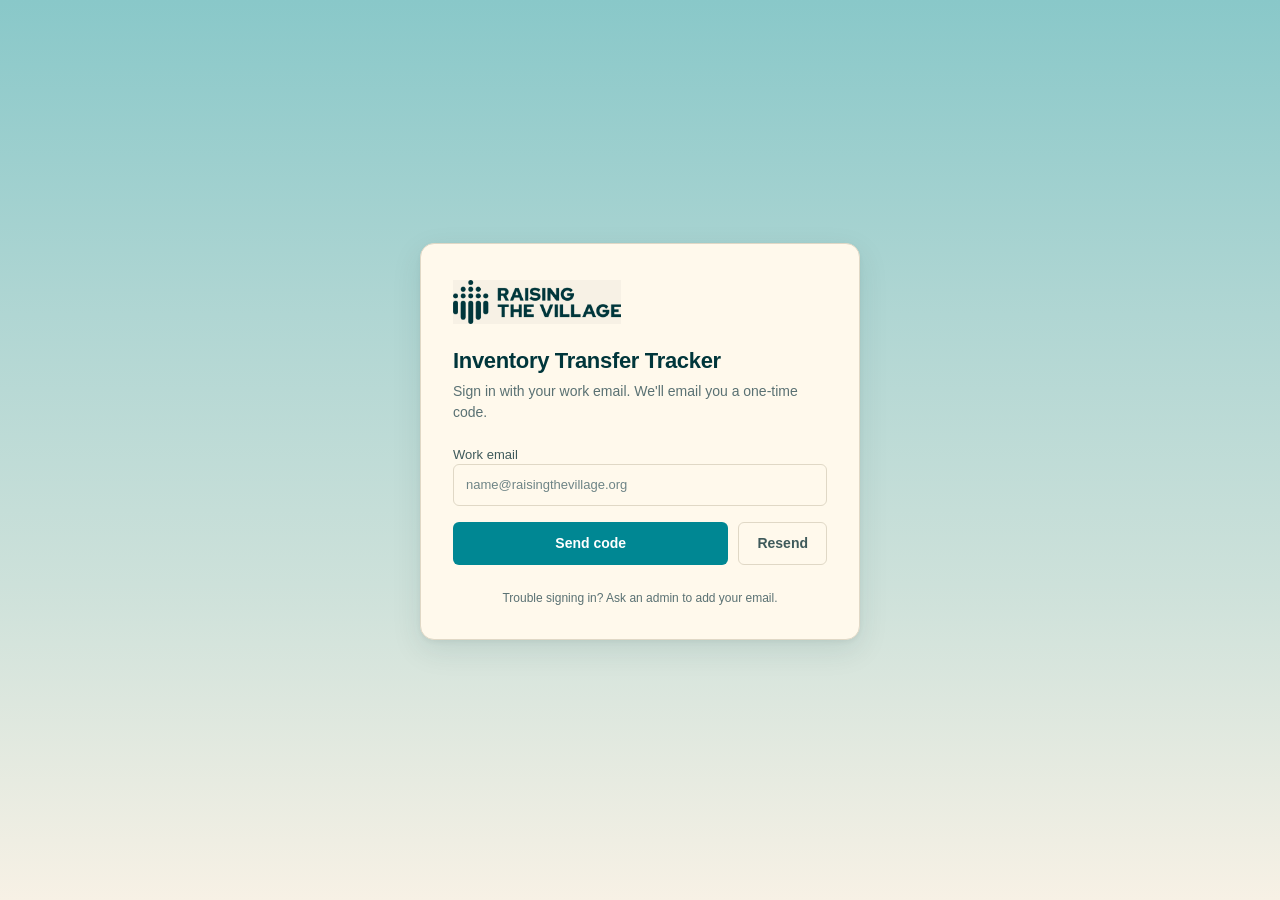
<file: movements.html>
<!doctype html>
<html lang="en">
<head>
  <meta charset="utf-8">
  <meta name="viewport" content="width=device-width,initial-scale=1">
  <link rel="stylesheet" href="css/style.css">
  <title>Movement Log · RTV Inventory Tracker</title>
</head>
<body>
  <header id="nav"></header>
  <main>
    <h1>Movement Log</h1>
    <p class="sub">View all your movement logs here</p>
    <div id="msg" class="msg" hidden></div>

    <div class="bar">
      <input id="q" placeholder="Search any column…">
      <select id="f_movement_type"></select>
      <select id="f_to_location"></select>
      <select id="f_activity"></select>
      <button class="ghost" id="csv">⤓ Export CSV</button>
    </div>

    <div class="tw"><table id="tbl"></table></div>
    <div class="pg" id="pg"></div>
  </main>

  <script src="vendor/supabase.js"></script>
  <script src="js/config.js"></script>
  <script src="js/app.js"></script>
  <script>
    (async()=>{
      await guard("movements");
      
      try {
        const rows = await all("movements", [["moved_at", false], ["id", false]]);
        

        const pre = new URLSearchParams(location.search).get("q");
        if (pre) $("#q").value = pre;

        
        const HIDDEN = new Set(["batch_id", "previous_hash", "prev_hash", "row_hash"]);

        let keys = (rows.length > 0 ? Object.keys(rows[0]) : [
          "id", "moved_at", "asset_id", "movement_type", "from_location", "to_location", 
          "from_holder", "to_holder", "activity", "reason", "recorded_by"
        ]).filter(k => !HIDDEN.has(k));

        const columnDefs = {
          id: ["id", "ID", v => `<span class="mono" style="color:#94a3b8;font-size:11px;">${esc(v)}</span>`],
          moved_at: ["moved_at", "Moved at (UTC)", v => esc(v ? String(v).slice(0,19).replace("T"," ") : "")],
          created_at: ["created_at", "Created at (UTC)", v => esc(v ? String(v).slice(0,19).replace("T"," ") : "")],
          asset_id: ["asset_id", "Asset ID", v => v ? `<a href="movements.html?q=${encodeURIComponent(v)}">${esc(v)}</a>` : ""],
          movement_type: ["movement_type", "Type", v => v ? `<span class="b t-${esc(String(v).replace(/\s/g,""))}">${esc(v)}</span>` : ""],
          from_location: ["from_location", "From", v => esc(v || "—")],
          to_location: ["to_location", "To", v => esc(v || "—")],
          from_holder: ["from_holder", "From holder", v => esc(v || "—")],
          to_holder: ["to_holder", "To holder", v => esc(v || "—")],
          activity: ["activity", "Activity", v => esc(v || "—")],
          reason: ["reason", "Reason", v => esc(v || "—")],
          recorded_by: ["recorded_by", "Recorded by", v => esc(v || "—")],
          item_type: ["item_type", "Item Type", v => esc(v || "—")],
          quantity: ["quantity", "Qty", v => esc(v || "—")]
        };

        const cols = keys.map(k => {
       
          if (columnDefs[k]) return columnDefs[k];
          
          
          const label = k.split('_').map(w => w.charAt(0).toUpperCase() + w.slice(1)).join(' ');
          
          // Default formatter: handle JSON objects gracefully, otherwise escape as text
          const formatter = v => {
            if (v === null || v === undefined) return "";
            if (typeof v === 'object') return `<span class="mono" style="font-size:11px;">${esc(JSON.stringify(v))}</span>`;
            return esc(String(v));
          };
          
          return [k, label, formatter];
        });

        // Define the specific filters we want in the top bar
        const sel = [
          ["movement_type", "Type"],
          ["to_location", "To"],
          ["activity", "Activity"],
        ];

        // Render the table using the app.js view function
        view({
          rows, 
          file: "movement-log.csv",
          sel,
          cols
        });

      } catch(e) {
        say($("#msg"), "Could not load data: " + (e.message || e));
      }
    })();
  </script>
</body>
</html>
</file>
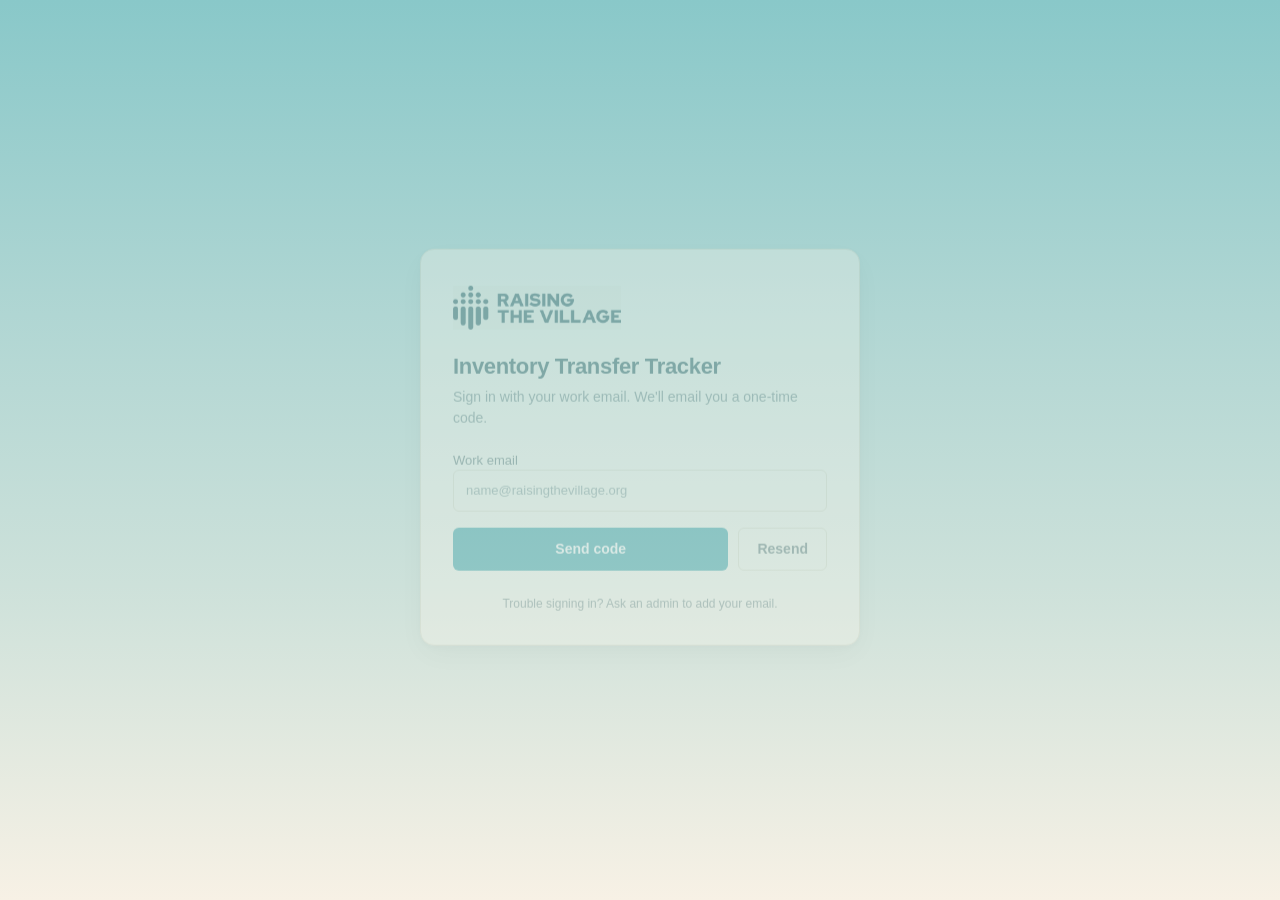
<file: request.html>
<!doctype html>
<html lang="en">
<head>
  <meta charset="utf-8">
  <meta name="viewport" content="width=device-width,initial-scale=1">
  <link rel="stylesheet" href="css/style.css">
  <title>Request Items · RTV Inventory Tracker</title>
  <style>
    .bulk-grid{display:grid;grid-template-columns:repeat(auto-fill,minmax(160px,1fr));gap:12px}
    .bulk-grid label{display:flex;flex-direction:column;gap:4px;font-size:13px;color:#334155}
    .bulk-grid input{width:100%}
    .bulk-note{font-size:12px;color:#64748b;margin:4px 0 12px}
    #res a{color:inherit;font-weight:600}
  </style>
</head>
<body>
  <header id="nav"></header>
  <main>
    <h1>Request items</h1>
    <p class="sub">Ask for tablets, bags, chargers, tags or extensions for one of your districts. An admin approves or rejects each request, and you can follow its status under Item Requests.</p>
    <div id="msg" class="msg" hidden></div>

    <section class="card">
      <h2>Step 1 · Request details</h2>
      <div class="grid">
        <label>Destination district
          <select id="dest">
            <option value="">— select —</option>
          </select>
        </label>
        <label>Needed by
          <input id="req_date" type="date" required>
        </label>
        <label class="wide">Reason
          <input id="reason" maxlength="300" autocomplete="off" placeholder="e.g. New enumerators onboarding in this district">
        </label>
      </div>
    </section>

    <section class="card">
      <h2>Step 2 · Items requested</h2>
      <p class="bulk-note">Enter the quantity for each item you need. Leave blank or 0 to skip.</p>
      <div class="bulk-grid">
        <label>Tablets <input id="b_tablet" type="number" min="0" step="1" placeholder="0"></label>
        <label>Bags <input id="b_bag" type="number" min="0" step="1" placeholder="0"></label>
        <label>Chargers <input id="b_charger" type="number" min="0" step="1" placeholder="0"></label>
        <label>Tags <input id="b_tag" type="number" min="0" step="1" placeholder="0"></label>
        <label>Extensions <input id="b_ext" type="number" min="0" step="1" placeholder="0"></label>
      </div>
    </section>

    <section class="card" id="submitCard">
      <h2>Step 3 · Send request</h2>
      <div id="res" class="msg">Nothing sent yet.</div>
      <button id="submit" type="button">Send request to admin</button>
    </section>
  </main>

  <script src="vendor/supabase.js"></script>
  <script src="js/config.js"></script>
  <script src="js/app.js"></script>
  <script src="js/notif.js"></script>
  <script>
    (async()=>{
      // Operators and admins only (enforced by guard() and, for real, by the database).
      const me = await guard("request");
      const val = s => $(s).value.trim();
      const res = $("#res");
      const out = (t, ok) => { res.className = "msg " + (ok ? "ok" : "bad"); res.textContent = t; };

      let busy = false;

      // Today in the browser's own time zone (valueAsDate would use UTC and can show yesterday).
      const today = () => new Date(Date.now() - new Date().getTimezoneOffset() * 60000).toISOString().slice(0, 10);
      $("#req_date").min = today();
      $("#req_date").value = today();

      // Destinations: operators get only their assigned districts, admins get every district.
      try {
        const { data, error } = await sb.rpc("my_locations");
        if (error) throw error;
        const names = (data || []).filter(n => n !== "LOST");
        $("#dest").innerHTML = '<option value="">— select —</option>' +
          names.map(n => `<option value="${esc(n)}">${esc(n)}</option>`).join("");
        if (names.length === 1) $("#dest").value = names[0];
        if (!names.length) {
          say($("#msg"), "No districts are assigned to your account yet. Ask an admin to assign one, then reload this page.");
          $("#submit").disabled = true;
          return;
        }
      } catch (e) {
        say($("#msg"), "Could not load your districts: " + (e.message || e));
        $("#submit").disabled = true;
        return;
      }

      // Read quantities
      const bulkEls = { TABLET: "#b_tablet", BAG: "#b_bag", CHARGER: "#b_charger", TAG: "#b_tag", EXTENSION: "#b_ext" };
      function readItems() {
        const items = [];
        for (const [type, sel] of Object.entries(bulkEls)) {
          const raw = $(sel).value.trim();
          if (!raw) continue;
          const n = Number(raw);
          if (!Number.isInteger(n) || n < 0) throw new Error("Enter a whole number for " + type.toLowerCase() + "s.");
          if (n === 0) continue;
          items.push({ item_type: type, quantity: n });
        }
        return items;
      }

      $("#submit").onclick = async () => {
        if (busy) return;
        try {
          const dest = val("#dest");
          const date = val("#req_date");
          if (!dest) throw new Error("Choose a destination district.");
          if (!date) throw new Error("Choose the date you need the items.");
          const items = readItems();
          if (!items.length) throw new Error("Enter a quantity for at least one item.");

          busy = true;
          $("#submit").disabled = true;
          out("Sending request…", true);

          const { data, error } = await sb.rpc("submit_item_request", {
            p_destination: dest,
            p_needed_by:   date,
            p_reason:      val("#reason") || null,
            p_items:       items
          });
          if (error) throw new Error(error.message);

          // Clear the form
          $("#reason").value = "";
          Object.values(bulkEls).forEach(s => $(s).value = "");
          $("#req_date").value = today();
          // Operators usually request again for the same district, so keep it selected for them.
          if (me.role !== "operator") $("#dest").value = "";

          res.className = "msg ok";
          res.innerHTML = `Request ${esc(data.reference)} sent. An admin will approve or reject it. ` +
                          `<a href="requests.html">View item requests</a>`;
          if (window.RTVBell) window.RTVBell.updateBadge();
        } catch (e) {
          out("Could not send request: " + (e.message || e));
        } finally {
          busy = false;
          $("#submit").disabled = false;
        }
      };
    })();
  </script>
</body>
</html>
</file>
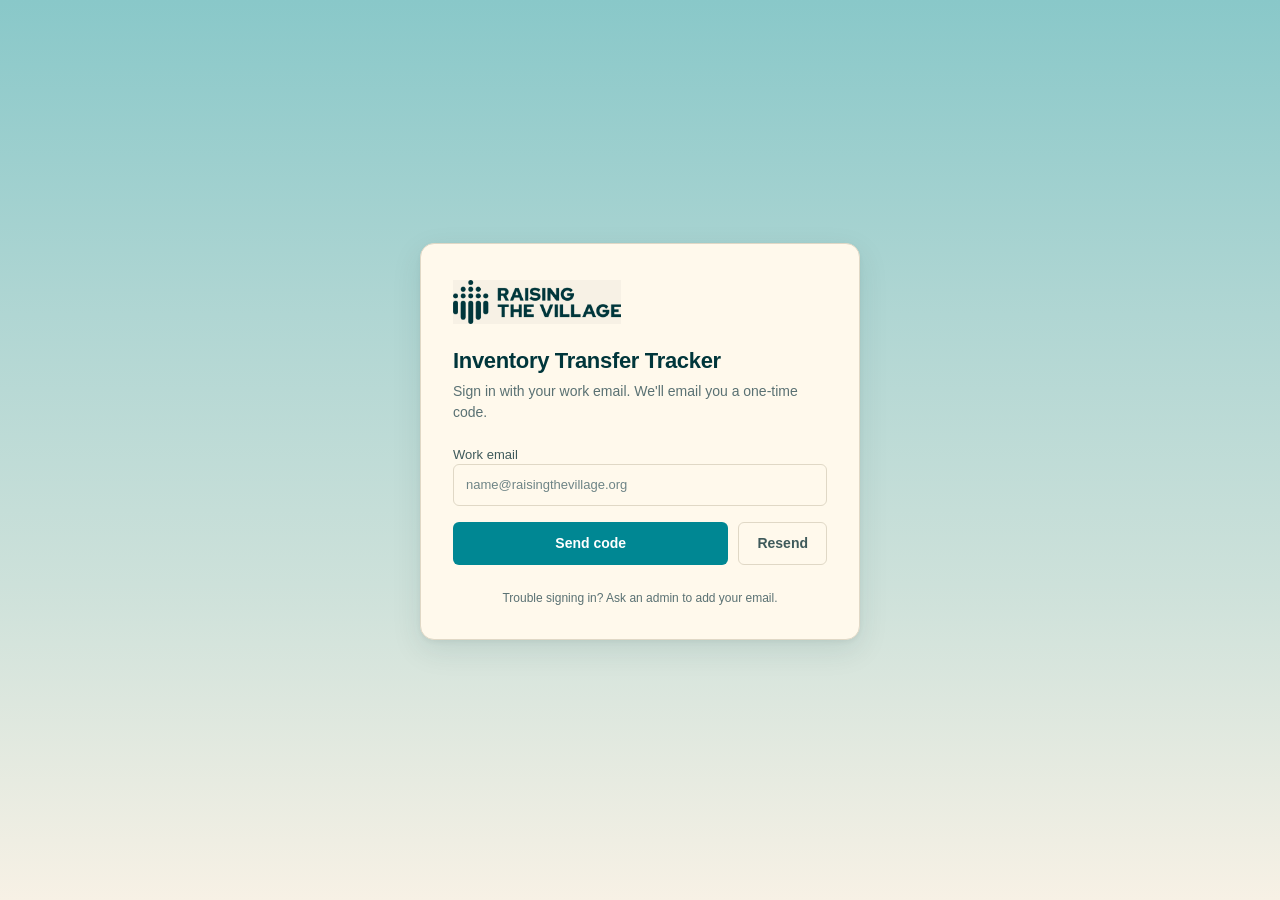
<file: requests.html>
<!doctype html>
<html lang="en">
<head>
  <meta charset="utf-8">
  <meta name="viewport" content="width=device-width,initial-scale=1">
  <link rel="stylesheet" href="css/style.css">
  <title>Item Requests · RTV Inventory Tracker</title>
  <style>
    .b.warn{background:#fef3c7;color:#92400e}
    #tbl td small{display:block;color:#64748b;font-size:11.5px;line-height:1.3}
    #tbl .num{font-variant-numeric:tabular-nums}
    #tbl .zero{color:#cbd5e1}
    #tbl .acts{white-space:nowrap}
    #tbl .acts button{padding:5px 10px;font-size:12px}
    #tbl .own{font-size:12px;color:#64748b}

    dialog#dlg{border:0;border-radius:14px;padding:0;width:min(440px,92vw);
      box-shadow:0 20px 60px rgba(15,23,42,.3)}
    dialog#dlg::backdrop{background:rgba(15,23,42,.5)}
    .dlg-body{padding:20px}
    .dlg-body h3{margin:0 0 4px;font-size:16px}
    .dlg-body .sub{margin:0 0 14px;font-size:13px}
    .dlg-body label{display:block;font-size:13px;color:#334155;font-weight:500}
    .dlg-body input{width:100%;margin-top:6px;padding:9px 10px;border:1px solid #d5dbe6;border-radius:8px;font-size:14px}
    .dlg-actions{display:flex;justify-content:flex-end;gap:10px;margin-top:16px}
  </style>
</head>
<body>
  <header id="nav"></header>
  <main>
    <h1>Item requests</h1>
    <p class="sub" id="sub">Loading…</p>
    <div id="msg" class="msg" hidden></div>

    <div class="bar">
      <input id="q" placeholder="Search reference, district, requester or reason…">
      <select id="f_status"></select>
      <select id="f_destination"></select>
      <select id="f_requester"></select>
      <button class="ghost" id="csv">⤓ Export CSV</button>
      <button class="ghost" id="new" type="button">+ New request</button>
    </div>

    <div class="tw"><table id="tbl"></table></div>
    <div class="pg" id="pg"></div>
  </main>

  <dialog id="dlg" aria-labelledby="dlgTitle">
    <div class="dlg-body">
      <h3 id="dlgTitle"></h3>
      <p class="sub" id="dlgSummary"></p>
      <label><span id="dlgLabel"></span>
        <input id="dlgNote" maxlength="300" autocomplete="off">
      </label>
      <div id="dlgErr" class="msg bad" hidden style="margin-top:12px"></div>
      <div class="dlg-actions">
        <button class="ghost" id="dlgCancel" type="button">Cancel</button>
        <button id="dlgOk" type="button">Confirm</button>
      </div>
    </div>
  </dialog>

  <script src="vendor/supabase.js"></script>
  <script src="js/config.js"></script>
  <script src="js/app.js"></script>
  <script src="js/notif.js"></script>
  <script>
    (async()=>{
      const me = await guard("requests");
      const isAdmin = me.role === "admin";
      const myEmail = (me.email || "").toLowerCase();

      $("#sub").textContent = isAdmin
        ? "Every request from every district. Approve or reject pending ones, and export the list as CSV."
        : "Requests for your districts. Admins approve or reject them; the decision appears here.";
      $("#new").onclick = () => location.href = "request.html";
      if (!isAdmin) $("#csv").hidden = true;          // downloads are for admins

      const when = v => String(v || "").slice(0, 16).replace("T", " ");
      const num  = v => v ? `<span class="num">${esc(v)}</span>` : '<span class="num zero">0</span>';

      // Derived fields: used by the table, the search box, the filters and the CSV.
      function decorate(r) {
        r.requester = r.requester_name ? `${r.requester_name} <${r.requested_by}>` : r.requested_by;
        r.decision  = r.status === "PENDING" ? "" :
          [r.decided_by, when(r.decided_at) && "on " + when(r.decided_at) + " UTC"].filter(Boolean).join(" ") +
          (r.decision_note ? " — " + r.decision_note : "");
        return r;
      }
      const itemsText = r => [["tablets", r.tablets], ["bags", r.bags], ["chargers", r.chargers],
          ["tags", r.tags], ["extensions", r.extensions]]
        .filter(([, n]) => n > 0).map(([k, n]) => `${n} ${k}`).join(", ");

      let rows;
      try {
        rows = (await all("item_requests", [["created_at", false], ["id", false]])).map(decorate);
      } catch (e) {
        say($("#msg"), "Could not load requests: " + (e.message || e));
        return;
      }

      const badge = v => `<span class="b ${v === "APPROVED" ? "ok" : v === "REJECTED" ? "no" : "warn"}">${esc(v)}</span>`;
      const actions = (v, r) => {
        if (r.status !== "PENDING") return "";
        if (r.requested_by.toLowerCase() === myEmail) return '<span class="own">Needs another admin</span>';
        return `<span class="acts"><button data-act="approve" data-id="${esc(r.id)}">Approve</button> ` +
               `<button class="ghost" data-act="reject" data-id="${esc(r.id)}">Reject</button></span>`;
      };

      const cols = [
        ["reference", "Reference", v => `<span class="mono">${esc(v)}</span>`],
        ["created_at", "Submitted (UTC)", v => esc(when(v))],
        ["requester", "Requested by", (v, r) => r.requester_name
          ? `${esc(r.requester_name)}<small>${esc(r.requested_by)}</small>` : esc(r.requested_by)],
        ["destination", "District"],
        ["needed_by", "Needed by"],
        ["tablets", "Tablets", num],
        ["bags", "Bags", num],
        ["chargers", "Chargers", num],
        ["tags", "Tags", num],
        ["extensions", "Extensions", num],
        ["reason", "Reason", v => esc(v || "—")],
        ["status", "Status", badge],
        ["decision", "Decision", v => esc(v || "—")]
      ];
      if (isAdmin) cols.push(["_actions", "", actions, true]);   // 4th item: leave out of the CSV

      view({ rows, file: "item-requests.csv", cols,
             sel: [["status", "Status"], ["destination", "District"], ["requester", "Requested by"]] });

      // Admins start on what needs a decision.
      if (isAdmin && rows.some(r => r.status === "PENDING")) {
        $("#f_status").value = "PENDING";
        $("#f_status").dispatchEvent(new Event("change"));
      }
      const redraw = () => $("#q").dispatchEvent(new Event("input"));

      /* ---------- Approve / reject ---------- */
      const dlg = $("#dlg"), note = $("#dlgNote"), err = $("#dlgErr"), ok = $("#dlgOk");
      let current = null;                                   // { row, act }

      function ask(row, act) {
        current = { row, act };
        $("#dlgTitle").textContent = (act === "approve" ? "Approve " : "Reject ") + row.reference;
        $("#dlgSummary").textContent = `${row.destination} · needed by ${row.needed_by} · ${itemsText(row)}`;
        $("#dlgLabel").textContent = act === "approve" ? "Note (optional)" : "Reason for rejecting (required)";
        ok.textContent = act === "approve" ? "Approve request" : "Reject request";
        note.value = ""; err.hidden = true; ok.disabled = false;
        dlg.showModal();
        note.focus();
      }

      $("#tbl").addEventListener("click", e => {
        const b = e.target.closest("button[data-act]");
        if (!b) return;
        const row = rows.find(r => r.id === b.dataset.id);
        if (row) ask(row, b.dataset.act);
      });
      $("#dlgCancel").onclick = () => dlg.close();
      note.onkeydown = e => { if (e.key === "Enter") { e.preventDefault(); ok.click(); } };

      ok.onclick = async () => {
        if (!current) return;
        const { row, act } = current;
        const text = note.value.trim();
        if (act === "reject" && !text) {
          err.textContent = "Add a note explaining why the request is rejected.";
          err.hidden = false;
          return;
        }
        ok.disabled = true;
        const { data, error } = await sb.rpc(act === "approve" ? "approve_item_request" : "reject_item_request",
                                             { p_id: row.id, p_note: text || null });
        if (error) {
          err.textContent = error.message;
          err.hidden = false;
          ok.disabled = false;
          return;
        }
        Object.assign(row, decorate(data));
        dlg.close();
        say($("#msg"), `${row.reference} ${act === "approve" ? "approved" : "rejected"}.`, true);
        redraw();
        if (window.RTVBell) window.RTVBell.updateBadge();
      };
    })();
  </script>
</body>
</html>
</file>
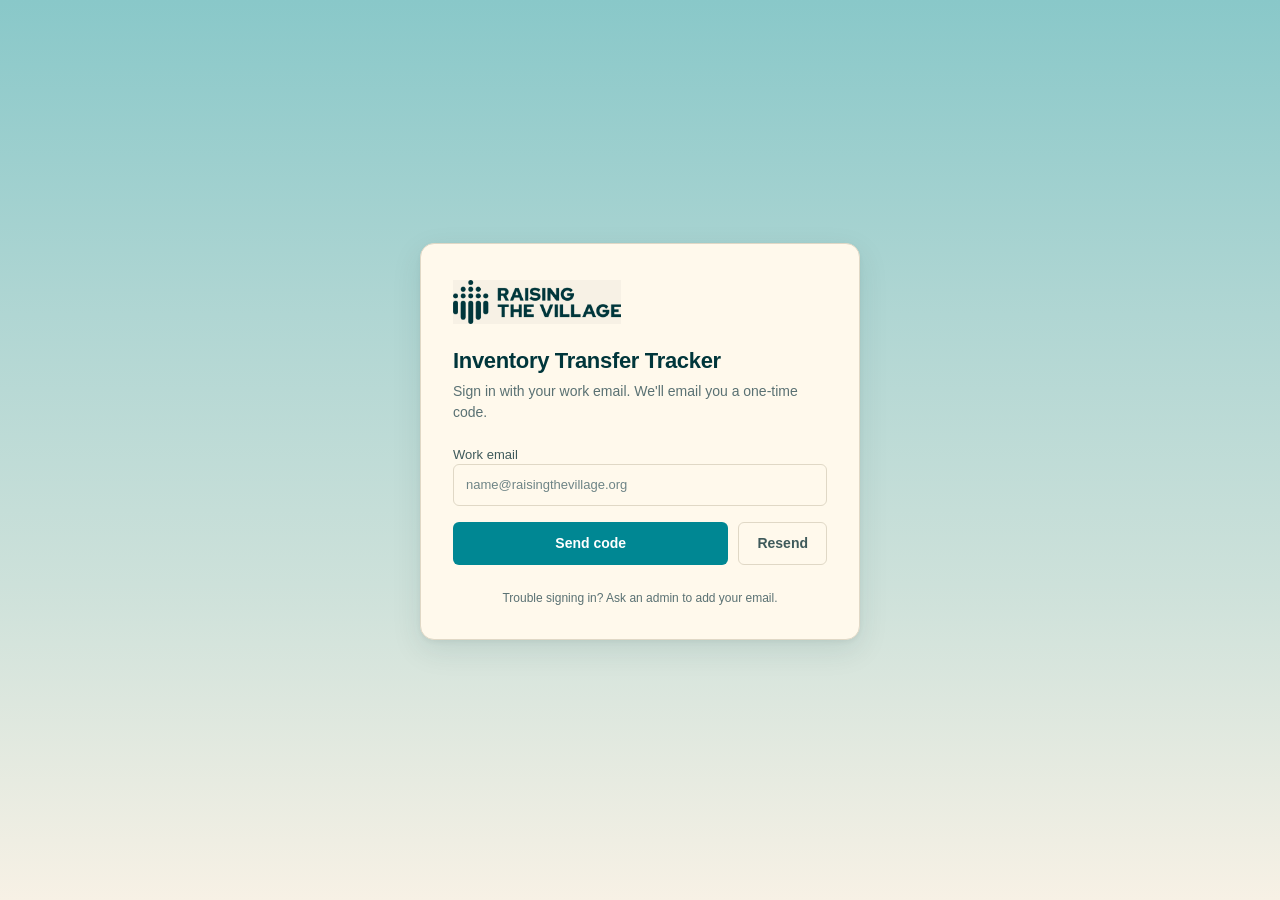
<file: transfer.html>
<!doctype html>
<html lang="en">
<head>
  <meta charset="utf-8">
  <meta name="viewport" content="width=device-width,initial-scale=1">
  <link rel="stylesheet" href="css/style.css">
  <title>Transfer Form · RTV Inventory Tracker</title>
  <style>
    .bulk-grid{display:grid;grid-template-columns:repeat(auto-fill,minmax(160px,1fr));gap:12px}
    .bulk-grid label{display:flex;flex-direction:column;gap:4px;font-size:13px;color:#334155}
    .bulk-grid input{width:100%}
    .bulk-note{font-size:12px;color:#64748b;margin:4px 0 12px}
    .bulk-actions{display:flex;gap:10px;flex-wrap:wrap;margin-top:12px}
    .bulk-from{display:flex;flex-direction:column;gap:4px;font-size:13px;color:#334155;max-width:320px;margin-bottom:12px}
    .stock{font-size:11px;color:#64748b;min-height:14px}
    .stock.low{color:#b91c1c;font-weight:600}
    .stock-status{font-size:12px;color:#64748b;margin:8px 0 0}
    /* Collapsible "send to field supervisor" card */
    .sup-card{padding:0;overflow:hidden}
    .sup-card>summary{cursor:pointer;list-style:none;display:flex;align-items:center;justify-content:space-between;gap:12px;padding:18px 24px}
    .sup-card>summary::-webkit-details-marker{display:none}
    .sup-card>summary h2{margin:0}
    .sup-card>summary::after{content:"";flex:none;width:9px;height:9px;border-right:2px solid var(--text-2);border-bottom:2px solid var(--text-2);transform:rotate(45deg);transition:transform .15s;margin-right:4px}
    .sup-card[open]>summary::after{transform:rotate(-135deg) translate(-2px,-2px)}
    .sup-card[open]>summary{border-bottom:1px solid var(--border)}
    .sup-body{padding:18px 24px 22px}
    .sup-tools{display:flex;gap:12px;align-items:center;flex-wrap:wrap;margin:16px 0 10px}
    .sup-list{max-height:360px}
    .sup-list th,.sup-list td{padding:8px 12px}
    .upload{display:flex;flex-direction:column;gap:6px;margin:14px 0 4px}
    .upload label{display:flex;flex-direction:column;gap:4px;font-size:13px;color:#334155}
    .upload .msg{margin:6px 0 0}
    .upload a{font-size:12px}
    .sup-bulk{margin-top:24px;padding-top:18px;border-top:1px solid var(--border)}
    .sup-bulk h3{margin:0 0 4px;font-size:15px}
  </style>
</head>
<body>
  <header id="nav"></header>
  <main>
    <h1>Record inventory transfer</h1>
    <p class="sub">Every movement is sent for approval to the destination district verifier. Once approved, it is recorded to Supabase and the asset records are updated automatically.</p>
    <div id="msg" class="msg" hidden></div>

    <section class="card">
      <h2>Step 1 · Identify yourself</h2>
      <p style="margin:0">
        Recorded by <b id="who">…</b>. Your verified sign-in email will be attached to this request.
      </p>
    </section>

    <section class="card">
      <h2>Step 2 · Transfer details <small>(apply to every tablet below)</small></h2>
      <div class="grid">
        <label>Movement type<select id="type"></select></label>
        <label>Destination location<select id="dest"></select>
          <small>For LOST the destination defaults to LOST.</small>
        </label>
        <label>New holder / user<input id="holder" maxlength="120" autocomplete="off"></label>
        <label>Activity<select id="act"></select></label>
        <label class="wide">Reason / reference<input id="reason" maxlength="300" autocomplete="off"></label>
        <label>Confirm<input id="yes" autocomplete="off" placeholder="Type YES to allow submission"></label>
      </div>
    </section>

    <section class="card">
      <h2>Step 3 · Serialized assets <small id="cnt"></small></h2>
      <div class="add">
        <input id="aid" list="ids" autocomplete="off"
               placeholder="Asset ID — paste several separated by spaces or commas">
        <datalist id="ids"></datalist>
        <button id="add">+ Add</button>
      </div>
      <div class="upload">
        <label>Or upload a list <small>(CSV, TXT or Excel, one Asset ID per row.)</small>
          <input id="up_file" type="file" accept=".csv,.tsv,.txt,.xlsx,.xls">
        </label>
        <a href="data:text/csv;charset=utf-8,Asset%20ID%0A" download="asset-id-template.csv">Download template</a>
        <div id="up_res" class="msg" hidden></div>
      </div>
      <div class="tw"><table id="tbl"></table></div>
    </section>

    <section class="card">
      <h2>Step 3b · Non-serialized items <small>(bags, chargers, tags, extensions)</small></h2>
      <p class="bulk-note">Enter the quantity for each item type being moved in this batch. Leave blank or 0 to skip. Uses the same transfer details (type, destination, holder, activity, reason) from Step 2. You can only move out what the <b>From location</b> currently holds.</p>
      <label class="bulk-from" id="fromWrap">From location <small>(where the items are leaving from)</small>
        <select id="from"></select>
      </label>
      <div class="bulk-grid">
        <label>Bags<input id="b_bag" type="number" min="0" step="1" placeholder="0"><span class="stock" data-item="BAG"></span></label>
        <label>Chargers<input id="b_charger" type="number" min="0" step="1" placeholder="0"><span class="stock" data-item="CHARGER"></span></label>
        <label>Tags<input id="b_tag" type="number" min="0" step="1" placeholder="0"><span class="stock" data-item="TAG"></span></label>
        <label>Extensions<input id="b_ext" type="number" min="0" step="1" placeholder="0"><span class="stock" data-item="EXTENSION"></span></label>
      </div>
      <p class="stock-status" id="stockStatus"></p>
      <div class="bulk-actions">
        <button id="submitBulk" class="ghost">Submit non-serialized only for approval</button>
      </div>
    </section>

    <details class="card sup-card" id="supCard">
      <summary><h2>Send tablets &amp; bulky items to a field supervisor <small id="sup_count"></small></h2></summary>
      <div class="sup-body">
        <p class="bulk-note">Tick the tablets to hand over. They become the only tablets that supervisor can see, stay in their district, and are recorded straight away (no approval needed). Only tablets that are not already issued to someone are listed.</p>
        <div class="grid">
          <label>Field supervisor<select id="sup"></select></label>
          <label>Note (optional)<input id="sup_reason" maxlength="300" autocomplete="off"></label>
        </div>
        <div class="sup-tools">
          <input id="sup_q" type="text" placeholder="Search by tablet ID, type or district" style="max-width:340px" autocomplete="off">
          <span id="sup_n" class="bulk-note" style="margin:0">0 selected</span>
        </div>
        <div class="tw sup-list"><table id="sup_tbl"></table></div>
        <p class="bulk-note" id="sup_more"></p>
        <div id="sup_res" class="msg">Nothing sent yet.</div>
        <div class="bulk-actions">
          <button id="sup_send" type="button" disabled>Send selected to field supervisor</button>
          <button id="sup_clear" class="ghost" type="button">Clear selection</button>
        </div>
        <div class="sup-bulk">
          <h3>Bulky items <small>(bags, chargers, tags, extensions)</small></h3>
          <p class="bulk-note">The field supervisor chosen at the top of this card receives these items, and the note above is used too. Items leave the From location and go to the supervisor's district, limited to what the From location holds.</p>
          <p class="bulk-note" id="sb_to"></p>
          <div class="grid">
            <label>From location<select id="sb_from"></select></label>
            <label>Supervisor district<select id="sb_dest"></select></label>
          </div>
          <div class="bulk-grid" style="margin-top:12px">
            <label>Bags<input id="sb_bag" type="number" min="0" step="1" placeholder="0"><span class="stock" data-sb="BAG"></span></label>
            <label>Chargers<input id="sb_charger" type="number" min="0" step="1" placeholder="0"><span class="stock" data-sb="CHARGER"></span></label>
            <label>Tags<input id="sb_tag" type="number" min="0" step="1" placeholder="0"><span class="stock" data-sb="TAG"></span></label>
            <label>Extensions<input id="sb_ext" type="number" min="0" step="1" placeholder="0"><span class="stock" data-sb="EXTENSION"></span></label>
          </div>
          <p class="stock-status" id="sb_status"></p>
          <div id="sb_res" class="msg">Nothing sent yet.</div>
          <div class="bulk-actions">
            <button id="sb_send" type="button">Send bulky items to field supervisor</button>
          </div>
        </div>
      </div>
    </details>

    <section class="card" id="stockCard" hidden>
      <h2>Admin · Add new stock <small>(bags, chargers, tags, extensions)</small></h2>
      <p class="bulk-note">New items can only enter the system here. Everyone else can only move what a location already holds.</p>
      <div class="grid">
        <label>Location receiving the stock<select id="s_loc"></select></label>
        <label class="wide">Reason / reference<input id="s_reason" maxlength="300" autocomplete="off" placeholder="e.g. delivery note number"></label>
      </div>
      <div class="bulk-grid" style="margin-top:12px">
        <label>Bags<input id="s_bag" type="number" min="0" step="1" placeholder="0"></label>
        <label>Chargers<input id="s_charger" type="number" min="0" step="1" placeholder="0"></label>
        <label>Tags<input id="s_tag" type="number" min="0" step="1" placeholder="0"></label>
        <label>Extensions<input id="s_ext" type="number" min="0" step="1" placeholder="0"></label>
      </div>
      <div class="bulk-actions">
        <button id="addStock" class="ghost">Add stock</button>
      </div>
    </section>

    <section class="card">
      <h2>Step 4 · Review & submit</h2>
      <div id="res" class="msg">Nothing submitted yet.</div>
      <button id="submit">Submit for approval</button>
    </section>
  </main>

  <script src="vendor/supabase.js"></script>
  <script src="js/config.js"></script>
  <script src="js/app.js"></script>
  <script src="js/notif.js"></script>
  <script>
    (async()=>{
      // Ensure logo is rendered in the nav
      function ensureLogo(){
        const nav=document.getElementById("nav"); if(!nav) return;
        if(nav.querySelector("img.logo, a.brand img")) return;
        let brand=nav.querySelector("a.brand,.brand");
        if(!brand){
          brand=document.createElement("a");
          brand.className="brand"; brand.href="dashboard.html";
          brand.style.cssText="display:flex;align-items:center;gap:10px;text-decoration:none;";
          nav.prepend(brand);
        }
        if(!brand.querySelector("img")){
          const img=document.createElement("img");
          img.src="img/logo.png"; img.alt="Raising The Village"; img.className="logo";
          img.style.cssText="height:34px;width:auto;display:block;";
          brand.prepend(img);
        }
      }
      ensureLogo();
      const navEl=document.getElementById("nav");
      if(navEl) new MutationObserver(ensureLogo).observe(navEl,{childList:true,subtree:true});

      const me=await guard("transfer"),val=i=>$(i).value.trim(),res=$("#res"),MAX=50;
      $("#who").textContent=me.email+" ("+me.role+")";

      let A=new Map(),ids=[],busy=false,myLocs=[];
      const opts=(a,blank)=>(blank?'<option value="">— select —</option>':"")+a.map(v=>`<option>${esc(v)}</option>`).join("");
      const out=(t,ok)=>{res.className="msg "+(ok?"ok":"bad");res.textContent=t};

      async function loadAssets(){
        A=new Map((await all("assets",[["asset_id",true]])).map(a=>[a.asset_id.toUpperCase(),a]));
        $("#ids").innerHTML=[...A.values()].map(a=>`<option value="${esc(a.asset_id)}">`).join("");
      }

      try{
        const lo=await sb.from("locations").select("name").order("name");if(lo.error)throw lo.error;
        $("#type").innerHTML=opts(RTV.types);
        $("#dest").innerHTML=opts(lo.data.map(r=>r.name),true);
        $("#act").innerHTML='<option value=""></option>'+opts(RTV.acts);

        // "From" locations for non-serialized items: only places this user can see
        // (their assigned districts; everything for admins).
        const ml=await sb.rpc("my_locations");if(ml.error)throw ml.error;
        myLocs=(ml.data||[]).filter(n=>n!=="LOST");
        $("#from").innerHTML=opts(myLocs,true);
        if(myLocs.length===1)$("#from").value=myLocs[0];

        // Only admins can add brand-new stock
        if(me.role==="admin"){
          $("#stockCard").hidden=false;
          $("#s_loc").innerHTML=opts(lo.data.map(r=>r.name).filter(n=>n!=="LOST"),true);
        }
        await loadAssets();
      }catch(e){say($("#msg"),"Could not load data: "+(e.message||e));return}

      function check(id){
        const a=A.get(id);if(!a)return"Unknown asset";
        const t=val("#type"),d=val("#dest"),h=val("#holder");
        if(t!=="LOST"&&!d)return"Pick destination";
        if(t==="TRANSFER"&&a.current_location===d&&(!h||h===(a.current_holder||"")))return"Already at destination";
        return"Ready";
      }

      function render(){
        const rows=ids.map((id,i)=>{
          const a=A.get(id),c=check(id);
          return`<tr>
            <td>${i+1}</td>
            <td><b>${esc(a?a.asset_id:id)}</b></td>
            <td>${esc(a?a.current_location:"?")}</td>
            <td>${esc(a?a.current_holder||"":"?")}</td>
            <td><span class="b ${c==="Ready"?"ok":"no"}">${esc(c)}</span></td>
            <td><button class="x" data-i="${i}" title="Remove">×</button></td>
          </tr>`;
        }).join("");
        $("#tbl").innerHTML=
          "<thead><tr><th>#</th><th>Asset ID</th><th>Current location</th><th>Current holder</th><th>Check</th><th></th></tr></thead>"+
          "<tbody>"+(rows||'<tr><td colspan="6" class="empty">No assets added yet — paste Asset IDs above</td></tr>')+"</tbody>";
        $("#cnt").textContent=`(${ids.length} of ${MAX})`;
        document.querySelectorAll("button.x").forEach(b=>b.onclick=()=>{ids.splice(+b.dataset.i,1);render()});
      }

      function add(){
        let dup=0;
        for(const p of $("#aid").value.toUpperCase().split(/[\s,;]+/).filter(Boolean)){
          if(ids.includes(p)){dup++;continue}
          if(ids.length>=MAX){out("Maximum "+MAX+" assets per submission.");break}
          ids.push(p);
        }
        $("#aid").value="";
        if(dup)out(dup+" duplicate ID(s) ignored.");
        render();
      }

      $("#add").onclick=add;
      $("#aid").onkeydown=e=>{if(e.key==="Enter"){e.preventDefault();add()}};
      ["#type","#dest","#holder"].forEach(s=>{$(s).oninput=render;$(s).onchange=render});

      /* ---------- Bulk upload: read a file, match IDs against the system, add matches to the list ---------- */
      const upOut=(h,c)=>{const r=$("#up_res");r.hidden=false;r.className="msg "+(c||"");r.innerHTML=h};

      function parseText(t){
        const rows=[];let r=[],c="",q=false;
        for(let i=0;i<t.length;i++){
          const ch=t[i];
          if(q){if(ch==='"'){if(t[i+1]==='"'){c+='"';i++}else q=false}else c+=ch}
          else if(ch==='"')q=true;
          else if(ch===","||ch===";"||ch==="\t"){r.push(c);c=""}
          else if(ch==="\n"||ch==="\r"){if(ch==="\r"&&t[i+1]==="\n")i++;r.push(c);rows.push(r);r=[];c=""}
          else c+=ch;
        }
        r.push(c);rows.push(r);
        return rows;
      }

      function extractIds(rows){
        rows=rows.filter(r=>r.some(x=>String(x==null?"":x).trim()));
        const head=(rows[0]||[]).map(x=>String(x==null?"":x).trim().toLowerCase());
        const col=head.findIndex(h=>/asset|tablet|serial|^id$/.test(h)&&!A.has(h.toUpperCase()));
        const data=col>=0?rows.slice(1).map(r=>[r[col]]):rows;
        return data.flat().flatMap(x=>String(x==null?"":x).toUpperCase().split(/\s+/)).filter(Boolean);
      }

      function importIds(list){
        const seen=new Set(),found=[],missing=[];
        let dup=0,had=0,over=0;
        for(const id of list){
          if(seen.has(id)){dup++;continue}
          seen.add(id);
          if(!A.has(id)){missing.push(id);continue}
          if(ids.includes(id)){had++;continue}
          if(ids.length>=MAX){over++;continue}
          ids.push(id);found.push(id);
        }
        render();
        let m="<b>"+found.length+"</b> of "+seen.size+" unique ID(s) found in the system and added to the list.";
        if(found.length){
          if(val("#type")!=="LOST"&&!val("#dest"))m+=" Choose a destination in Step 2 to finish the Ready check.";
          else{const r=found.filter(id=>check(id)==="Ready").length;m+=" <b>"+r+"</b> ready"+(r<found.length?", "+(found.length-r)+" need attention (see the Check column).":".")}
        }
        if(missing.length)m+="<br><b>"+missing.length+" not found</b> and skipped: "+missing.slice(0,20).map(x=>esc(x)).join(", ")+(missing.length>20?" ...and "+(missing.length-20)+" more":"");
        const skip=[];
        if(had)skip.push(had+" already in the list");
        if(dup)skip.push(dup+" repeated in the file");
        if(over)skip.push(over+" over the "+MAX+"-per-submission limit (submit this batch, then upload again)");
        if(skip.length)m+="<br>Skipped: "+skip.join("; ")+".";
        upOut(m,missing.length?(found.length?"":"bad"):"ok");
      }

      $("#up_file").onchange=async e=>{
        const f=e.target.files[0];if(!f)return;
        try{
          upOut("Reading "+esc(f.name)+"...");
          let rows;
          if(/\.xlsx?$/i.test(f.name)){
            if(!window.XLSX)await new Promise((ok,no)=>{
              const sc=document.createElement("script");
              sc.src="https://cdnjs.cloudflare.com/ajax/libs/xlsx/0.18.5/xlsx.full.min.js";
              sc.onload=ok;sc.onerror=()=>no(new Error("Could not load the Excel reader. Save the sheet as CSV and upload that instead."));
              document.head.appendChild(sc);
            });
            const wb=XLSX.read(await f.arrayBuffer(),{type:"array"});
            rows=XLSX.utils.sheet_to_json(wb.Sheets[wb.SheetNames[0]],{header:1,defval:""});
          }else rows=parseText((await f.text()).replace(/^\uFEFF/,""));
          const list=extractIds(rows);
          if(!list.length)throw new Error("No Asset IDs found in that file.");
          importIds(list);
        }catch(err){upOut(esc(err.message||String(err)),"bad")}
        finally{e.target.value=""}
      };

      function readDetails(){
        if(!["admin","operator"].includes(me.role))
          throw new Error("Your role ("+me.role+") cannot record movements.");
        const t=val("#type");
        if(!t)throw new Error("Select a movement type");
        if(t!=="LOST"&&!val("#dest"))throw new Error("Select a destination");
        if(val("#yes").toUpperCase()!=="YES")throw new Error("Type YES in Confirm");
        return {
          type:t,
          dest:val("#dest")||null,
          holder:val("#holder")||null,
          activity:val("#act")||null,
          reason:val("#reason")||null
        };
      }

      const bulkEls={BAG:"#b_bag",CHARGER:"#b_charger",TAG:"#b_tag",EXTENSION:"#b_ext"};
      function readBulk(){
        const out=[];
        for(const[type,sel]of Object.entries(bulkEls)){
          const raw=$(sel).value.trim(); if(!raw)continue;
          const n=parseInt(raw,10);
          if(!Number.isFinite(n)||n<0)throw new Error("Invalid quantity for "+type+".");
          if(n===0)continue;
          out.push({item_type:type,quantity:n});
        }
        return out;
      }
      function clearBulk(){Object.values(bulkEls).forEach(s=>$(s).value="")}

      // ---- Stock limits for non-serialized items ----
      // Items can only leave a location that holds them (TRANSFER, ISSUE, LOST, REPAIR).
      // RETURN and FOUND add items back, so they need no From location.
      const OUT=["TRANSFER","ISSUE","LOST","REPAIR"];
      let stock={},stockOk=false,stockTok=0;
      const needsFrom=()=>OUT.includes(val("#type"));

      function paintStock(){
        const from=val("#from"),on=needsFrom();
        $("#fromWrap").style.display=on?"":"none";
        for(const [type,sel] of Object.entries(bulkEls)){
          const el=document.querySelector('.stock[data-item="'+type+'"]'),inp=$(sel);
          if(!on||!from||!stockOk){el.textContent="";el.classList.remove("low");inp.removeAttribute("max");continue}
          const s=stock[type]||{on_hand:0,reserved:0,available:0};
          const q=parseInt(inp.value,10)||0;
          el.textContent="Available at "+from+": "+s.available+
            (s.reserved?" ("+s.on_hand+" on hand, "+s.reserved+" reserved)":"");
          el.classList.toggle("low",q>s.available);
          inp.max=s.available;
        }
      }

      async function loadStock(){
        const tok=++stockTok,from=val("#from");
        stock={};stockOk=false;$("#stockStatus").textContent="";
        if(!needsFrom()||!from){paintStock();return}
        const {data,error}=await sb.rpc("bulk_availability",{p_location:from});
        if(tok!==stockTok)return; // a newer request replaced this one
        if(error){
          $("#stockStatus").textContent="Could not load stock for "+from+": "+error.message;
          paintStock();return;
        }
        (data||[]).forEach(s=>{stock[s.item_type]=s});
        stockOk=true;paintStock();
      }

      // Returns the From location to send (or null when none is needed)
      function checkBulk(details,bulk){
        if(!bulk.length||!OUT.includes(details.type))return null;
        const from=val("#from");
        if(!from)throw new Error("Choose the From location for the non-serialized items.");
        if(details.type==="TRANSFER"&&details.dest&&from===details.dest)
          throw new Error("From and destination are the same location.");
        if(stockOk)for(const b of bulk){
          const s=stock[b.item_type]||{available:0};
          if(b.quantity>s.available)
            throw new Error("Not enough "+b.item_type+" at "+from+": "+s.available+" available, "+b.quantity+" requested.");
        }
        return from;
      }

      $("#from").onchange=loadStock;
      $("#type").addEventListener("change",loadStock);
      Object.values(bulkEls).forEach(s=>$(s).addEventListener("input",paintStock));

      // Unified submission function for pending approval
      async function submitForApproval(details, bulk, fromLoc){
        const {data,error}=await sb.rpc("submit_pending_transfer",{
          p_asset_ids:   ids.length ? ids.map(i=>A.get(i).asset_id) : [],
          p_bulk_items:  bulk,
          p_type:        details.type,
          p_to_location: details.dest,
          p_to_holder:   details.holder,
          p_activity:    details.activity,
          p_reason:      details.reason,
          p_from_location: fromLoc||null
        });
        if(error) throw new Error(error.message);
        return data;
      }

      // The RPC records some movements straight away (e.g. destination inside your own districts)
      const doneMsg=d=>d.status==="APPROVED"
        ? (d.decision_note||"Recorded.")
        : "Submitted for approval to the destination verifier. Pending ID "+d.id.slice(0,8)+".";

      // Bulk-only submission
      $("#submitBulk").onclick=async()=>{
        if(busy)return;
        try{
          const details=readDetails();
          const bulk=readBulk();
          if(!bulk.length)throw new Error("Enter a quantity for at least one non-serialized item.");
          const fromLoc=checkBulk(details,bulk);
          
          busy=true;$("#submitBulk").disabled=true;
          out("Submitting for approval…",true);
          
          const data=await submitForApproval(details,bulk,fromLoc);
          
          clearBulk();$("#yes").value="";
          out(doneMsg(data),true);
          if(window.RTVBell) window.RTVBell.updateBadge();
          loadStock();
        }catch(e){
          out("Submit failed: "+(e.message||e));
          loadStock();
        }finally{
          busy=false;$("#submitBulk").disabled=false;
        }
      };

      // Full submission (Serialized + Non-serialized)
      $("#submit").onclick=async()=>{
        if(busy)return;
        try{
          const details=readDetails();
          const bulk=readBulk();
          if(!ids.length&&!bulk.length)
            throw new Error("Add at least one Asset ID or non-serialized quantity.");
          
          if(ids.length){
            for(const id of ids){const c=check(id);if(c!=="Ready")throw new Error(id+" is not ready: "+c)}
          }
          const fromLoc=checkBulk(details,bulk);
          
          busy=true;$("#submit").disabled=true;
          out("Submitting for approval…",true);
          
          const data=await submitForApproval(details,bulk,fromLoc);
          
          // Clear form upon success
          ids=[]; clearBulk(); $("#yes").value="";
          render();
          
          out(doneMsg(data),true);
          if(window.RTVBell) window.RTVBell.updateBadge();
          loadStock();
        }catch(e){
          $("#yes").value="";
          out("Submit failed: "+(e.message||e));
          loadStock();
        }finally{
          busy=false;$("#submit").disabled=false;
        }
      };

      // Admin only: add brand-new stock 
      const stockEls={BAG:"#s_bag",CHARGER:"#s_charger",TAG:"#s_tag",EXTENSION:"#s_ext"};
      $("#addStock").onclick=async()=>{
        if(busy)return;
        try{
          if(me.role!=="admin")throw new Error("Only admins can add new stock.");
          const loc=val("#s_loc");
          if(!loc)throw new Error("Choose the location receiving the stock.");
          const items=[];
          for(const [type,sel] of Object.entries(stockEls)){
            const raw=$(sel).value.trim(); if(!raw)continue;
            const n=parseInt(raw,10);
            if(!Number.isFinite(n)||n<0)throw new Error("Invalid quantity for "+type+".");
            if(n>0)items.push({item_type:type,quantity:n});
          }
          if(!items.length)throw new Error("Enter a quantity for at least one item.");

          busy=true;$("#addStock").disabled=true;
          out("Adding stock…",true);
          const {error}=await sb.rpc("add_bulk_stock",{p_location:loc,p_items:items,p_reason:val("#s_reason")||null});
          if(error)throw new Error(error.message);

          Object.values(stockEls).forEach(s=>$(s).value="");$("#s_reason").value="";
          out("Stock added at "+loc+": "+items.map(i=>i.quantity+" "+i.item_type.toLowerCase()).join(", ")+".",true);
          loadStock();
        }catch(e){
          out("Add stock failed: "+(e.message||e));
        }finally{
          busy=false;$("#addStock").disabled=false;
        }
      };

      /* ---------- Send tablets to a field supervisor (collapsible) ---------- */
      const supMap=new Map(),supPick=new Set();
      const supScope=()=>supMap.get(val("#sup"));
      const sendable=(a,s)=>!["Lost","In Repair"].includes(a.status)&&(a.status==="Returned"||!(a.current_holder||"").trim())&&(!s||(s.locations||[]).includes(a.current_location));

      function paintSup(){
        $("#sup_n").textContent=supPick.size+" selected";
        $("#sup_send").disabled=!supPick.size||busy;
        const cbs=[...document.querySelectorAll(".sup_cb")],sa=$("#sup_all");
        if(sa)sa.checked=cbs.length>0&&cbs.every(c=>c.checked);
      }
      function renderSup(){
        const s=supScope(),q=val("#sup_q").toLowerCase();
        const avail=[...A.values()].filter(a=>sendable(a,s))
          .sort((x,y)=>x.asset_id.localeCompare(y.asset_id,undefined,{numeric:true}));
        const ids=new Set(avail.map(a=>a.asset_id));
        let dropped=0;
        [...supPick].forEach(i=>{if(!ids.has(i)){supPick.delete(i);dropped++}});
        const rows=avail.filter(a=>!q||(a.asset_id+" "+(a.asset_type||"")+" "+(a.current_location||"")).toLowerCase().includes(q));
        const shown=rows.slice(0,300);
        $("#sup_tbl").innerHTML=shown.length
          ?'<thead><tr><th style="width:36px"><input type="checkbox" id="sup_all" title="Select all shown"></th><th>Tablet</th><th>Type</th><th>District</th><th>Status</th></tr></thead><tbody>'+
            shown.map(a=>`<tr><td><input type="checkbox" class="sup_cb" value="${esc(a.asset_id)}" ${supPick.has(a.asset_id)?"checked":""}></td><td><b>${esc(a.asset_id)}</b></td><td>${esc(a.asset_type||"")}</td><td>${esc(a.current_location||"")}</td><td>${esc(a.status||"")}</td></tr>`).join("")+"</tbody>"
          :`<tbody><tr><td class="empty">${s?"No available tablets in this supervisor's districts.":"No available tablets."}</td></tr></tbody>`;
        $("#sup_more").textContent=rows.length>shown.length?`Showing the first ${shown.length} of ${rows.length}. Use the search box to narrow the list.`:"";
        $("#sup_count").textContent="· "+avail.length+" available";
        paintSup();
        if(dropped)$("#sup_n").textContent+=` · ${dropped} removed (outside this supervisor's districts)`;
      }

      try{
        const fs=await sb.rpc("my_field_supervisors");if(fs.error)throw fs.error;
        (fs.data||[]).forEach(x=>supMap.set(x.email,x));
        $("#sup").innerHTML='<option value="">— select —</option>'+(fs.data||[]).map(x=>
          `<option value="${esc(x.email)}">${esc((x.display_name||x.email)+" · "+(x.locations||[]).join(", "))}</option>`).join("");
        if(!(fs.data||[]).length)$("#sup_res").textContent="No field supervisors are assigned to your districts yet.";
      }catch(e){$("#sup_res").className="msg bad";$("#sup_res").textContent="Could not load supervisors: "+(e.message||e)}

      $("#sup").onchange=renderSup;
      $("#sup_q").oninput=renderSup;
      $("#sup_clear").onclick=()=>{supPick.clear();renderSup()};
      $("#sup_tbl").addEventListener("change",e=>{
        const t=e.target;
        if(t.id==="sup_all")document.querySelectorAll(".sup_cb").forEach(c=>{c.checked=t.checked;t.checked?supPick.add(c.value):supPick.delete(c.value)});
        else if(t.classList.contains("sup_cb"))t.checked?supPick.add(t.value):supPick.delete(t.value);
        else return;
        paintSup();
      });

      $("#sup_send").onclick=async()=>{
        if(busy)return;
        const so=(t,ok)=>{const r=$("#sup_res");r.className="msg "+(ok?"ok":"bad");r.textContent=t};
        try{
          const sup=val("#sup");if(!sup)throw new Error("Choose a field supervisor.");
          if(!supPick.size)throw new Error("Select at least one tablet.");
          busy=true;$("#sup_send").disabled=true;so("Sending…",true);
          const {data,error}=await sb.rpc("send_to_supervisor",{p_supervisor:sup,p_asset_ids:[...supPick],p_reason:val("#sup_reason")||null});
          if(error)throw new Error(error.message);
          supPick.clear();$("#sup_reason").value="";
          await loadAssets();
          const who=supMap.get(sup);
          so("Sent "+data.sent+" tablet(s) to "+((who&&who.display_name)||sup)+". They are now the only tablets that supervisor can see.",true);
        }catch(e){so("Send failed: "+(e.message||e))}
        finally{busy=false;renderSup()}
      };
      /* ---------- Bulky items to a field supervisor ---------- */
      const sbEls={BAG:"#sb_bag",CHARGER:"#sb_charger",TAG:"#sb_tag",EXTENSION:"#sb_ext"};
      let sbStock={},sbOk=false,sbTok=0;
      $("#sb_from").innerHTML=opts(myLocs,true);
      if(myLocs.length===1)$("#sb_from").value=myLocs[0];

      function paintSb(){
        for(const [type,sel] of Object.entries(sbEls)){
          const el=document.querySelector('.stock[data-sb="'+type+'"]'),inp=$(sel);
          if(!sbOk){el.textContent="";el.classList.remove("low");inp.removeAttribute("max");continue}
          const a=(sbStock[type]||{available:0}).available,q=parseInt(inp.value,10)||0;
          el.textContent="Available: "+a;el.classList.toggle("low",q>a);inp.max=a;
        }
      }
      async function loadSb(){
        const tok=++sbTok,from=val("#sb_from");
        sbStock={};sbOk=false;$("#sb_status").textContent="";
        if(!from){paintSb();return}
        const {data,error}=await sb.rpc("bulk_availability",{p_location:from});
        if(tok!==sbTok)return;
        if(error){$("#sb_status").textContent="Could not load stock for "+from+": "+error.message;paintSb();return}
        (data||[]).forEach(x=>{sbStock[x.item_type]=x});sbOk=true;paintSb();
      }
      function paintSbDest(){
        const s=supScope(),locs=(s&&s.locations)||[];
        $("#sb_to").innerHTML=s?"Receiving supervisor: <b>"+esc(s.display_name||s.email)+"</b>":"No supervisor chosen yet. Choose one at the top of this card.";
        $("#sb_dest").innerHTML=opts(locs,locs.length!==1);
        if(locs.length===1)$("#sb_dest").value=locs[0];
      }
      $("#sup").addEventListener("change",paintSbDest);
      $("#sb_from").onchange=loadSb;
      Object.values(sbEls).forEach(s=>$(s).addEventListener("input",paintSb));

      $("#sb_send").onclick=async()=>{
        if(busy)return;
        const so=(t,ok)=>{const r=$("#sb_res");r.className="msg "+(ok?"ok":"bad");r.textContent=t};
        try{
          if(!["admin","operator"].includes(me.role))throw new Error("Your role ("+me.role+") cannot record movements.");
          const sup=val("#sup");if(!sup)throw new Error("Choose a field supervisor at the top of this card.");
          const to=val("#sb_dest");if(!to)throw new Error("Choose the supervisor district receiving the items.");
          const from=val("#sb_from");if(!from)throw new Error("Choose the From location.");
          if(from===to)throw new Error("From and destination are the same location.");
          const items=[];
          for(const [type,sel] of Object.entries(sbEls)){
            const raw=$(sel).value.trim();if(!raw)continue;
            const n=parseInt(raw,10);
            if(!Number.isFinite(n)||n<0)throw new Error("Invalid quantity for "+type+".");
            if(n===0)continue;
            const a=(sbStock[type]||{available:0}).available;
            if(sbOk&&n>a)throw new Error("Not enough "+type+" at "+from+": "+a+" available, "+n+" requested.");
            items.push({item_type:type,quantity:n});
          }
          if(!items.length)throw new Error("Enter a quantity for at least one bulky item.");
          busy=true;$("#sb_send").disabled=true;so("Sending...",true);
          const who=supMap.get(sup),name=(who&&who.display_name)||sup,note=val("#sup_reason");
          const {data,error}=await sb.rpc("submit_pending_transfer",{
            p_asset_ids:[],p_bulk_items:items,p_type:"TRANSFER",p_to_location:to,
            p_to_holder:name,p_activity:null,
            p_reason:"To field supervisor"+(note?": "+note:""),p_from_location:from
          });
          if(error)throw new Error(error.message);
          Object.values(sbEls).forEach(s=>$(s).value="");
          const sum=items.map(i=>i.quantity+" "+i.item_type.toLowerCase()).join(", ");
          so(data.status==="APPROVED"
            ?"Sent "+sum+" to "+name+" ("+to+")."
            :"Submitted for approval: "+sum+" to "+name+" ("+to+"). Pending ID "+data.id.slice(0,8)+".",true);
          if(window.RTVBell)window.RTVBell.updateBadge();
        }catch(e){so("Send failed: "+(e.message||e))}
        finally{busy=false;$("#sb_send").disabled=false;loadSb();loadStock()}
      };
      paintSbDest();loadSb();
      if(!supMap.size)$("#sb_res").textContent="No field supervisors are assigned to your districts yet.";

      renderSup();

      render();
      loadStock();
    })();
  </script>
</body>
</html>
</file>
<file: css/style.css>
/* ============================================================
   RTV Inventory Tracker — design system
   Brand: #008793 teal 
   ============================================================ */

:root {
  --brand: #008793;        
  --brand-700: #00545C;    
  --brand-600: #006C76;    
  --brand-400: #4CABB3;
  --brand-50: #DCEAE2;     
  --heading: #00363B;      
  --accent: #D3ECB2;       
  --sky: #89C8C9;         
  --success: #2F6B1A;
  --success-bg: #E6F3D2;
  --warning: #d97706;
  --warning-bg: #fffbeb;
  --danger: #dc2626;
  --danger-bg: #fef2f2;
  --info: #006C76;
  --info-bg: #E3F1F1;

  --bg: #F7F1E5;           
  --surface: #FFF9EC;      
  --surface-2: #F7F1E5;
  --border: #E0D8C6;
  --border-2: #CFC6B1;
  --text: #183032;         
  --text-2: #3F5A5B;
  --muted: #5A7173;

  --radius:       10px;
  --radius-sm:    6px;
  --radius-lg:    14px;
  --shadow-sm: 0 1px 2px rgba(0,54,59,.06);
  --shadow: 0 1px 3px rgba(0,54,59,.08), 0 1px 2px rgba(0,54,59,.05);
  --shadow-lg: 0 10px 30px rgba(0,54,59,.10), 0 2px 6px rgba(0,54,59,.06);

  --nav-h:        60px;
  --font:         -apple-system, BlinkMacSystemFont, "Segoe UI", Inter, Roboto,
                  "Helvetica Neue", Arial, sans-serif;
  --mono:         ui-monospace, "SF Mono", Menlo, Consolas, monospace;
}

/* ---------- Reset / base ---------- */
*, *::before, *::after { box-sizing: border-box; }
html, body { margin: 0; padding: 0; }
html { -webkit-text-size-adjust: 100%; }
body {
  font-family: var(--font);
  font-size: 15px;
  line-height: 1.5;
  color: var(--text);
  background: var(--bg);
  min-height: 100vh;
  -webkit-font-smoothing: antialiased;
  -moz-osx-font-smoothing: grayscale;
}
body.center { display: grid; place-items: center; padding: 24px; }
img { max-width: 100%; height: auto; display: block; }
a { color: var(--brand-600); text-decoration: none; transition: color .15s; }
a:hover { color: var(--brand-700); text-decoration: underline; }
button { font: inherit; }

/* ---------- Layout ---------- */
main {
  max-width: 1240px;
  margin: 0 auto;
  padding: 28px 24px 64px;
}
h1 {
  font-size: 26px;
  font-weight: 700;
  letter-spacing: -.015em;
  margin: 0 0 4px;
  color: var(--heading);
}
h2 {
  font-size: 16px;
  font-weight: 600;
  letter-spacing: -.005em;
  margin: 0 0 14px;
  color: var(--heading);
}
h2 small { font-weight: 400; color: var(--muted); font-size: 13px; margin-left: 6px; }
.sub { color: var(--muted); margin: 0 0 22px; font-size: 14px; }

/* ---------- Nav (injected via #nav) ---------- */
#nav {
  position: sticky; top: 0; z-index: 40;
  height: var(--nav-h);
  background: var(--bg);
  border-bottom: 1px solid var(--border);
  box-shadow: var(--shadow-sm);
  backdrop-filter: saturate(160%) blur(6px);
}
#nav nav, #nav .nav {
  max-width: 1240px; margin: 0 auto; height: 100%;
  display: flex; align-items: center; gap: 4px;
  padding: 0 24px;
}
#nav a {
  color: var(--text-2); font-weight: 500; font-size: 14px;
  padding: 8px 12px; border-radius: var(--radius-sm);
  text-decoration: none; transition: background .15s, color .15s;
}
#nav a:hover { background: var(--brand-50); color: var(--brand-600); text-decoration: none; }
#nav a.active, #nav a[aria-current="page"] {
  background: var(--brand-50); color: var(--brand-600); font-weight: 600;
}
#nav .spacer { flex: 1; }
#nav .who { color: var(--muted); font-size: 13px; margin-right: 8px; }
#nav button.signout, #nav .signout {
  background: transparent; border: 1px solid var(--border);
  color: var(--text-2); padding: 6px 12px; border-radius: var(--radius-sm);
  font-size: 13px; cursor: pointer; transition: all .15s;
}
#nav button.signout:hover { border-color: var(--danger); color: var(--danger); }

/* ---------- Cards ---------- */
.card {
  background: var(--surface);
  border: 1px solid var(--border);
  border-radius: var(--radius-lg);
  box-shadow: var(--shadow);
  padding: 22px 24px;
  margin-bottom: 18px;
}

/* ---------- Login ---------- */
body.center::before {
  content: "";
  position: fixed; inset: 0; z-index: -1;
  background: linear-gradient(180deg, #89C8C9 0%, #B0D6D3 35%, #CDE1DA 65%, #F7F1E5 100%);
}
.card.login {
  width: min(440px, 100%);
  padding: 36px 32px 32px;
  box-shadow: var(--shadow-lg);
  animation: rise .35s ease-out;
}
.card.login img { height: 44px; margin: 0 0 20px; }
.card.login h1 { font-size: 22px; margin-bottom: 4px; }
.card.login .sub { margin-bottom: 22px; }
.card.login label { display: block; margin-bottom: 16px; }
@keyframes rise {
  from { opacity: 0; transform: translateY(8px); }
  to   { opacity: 1; transform: translateY(0); }
}

/* ---------- Forms ---------- */
label {
  display: block;
  font-size: 13px;
  font-weight: 500;
  color: var(--text-2);
  margin-bottom: 6px;
}
label small { display: block; color: var(--muted); font-weight: 400; font-size: 12px; margin-top: 4px; }

input[type="text"], input[type="email"], input[type="number"],
input:not([type]), select, textarea {
  width: 100%;
  font: inherit;
  color: var(--text);
  background: var(--surface);
  border: 1px solid var(--border);
  border-radius: var(--radius-sm);
  padding: 10px 12px;
  transition: border-color .15s, box-shadow .15s, background .15s;
}
input:hover, select:hover { border-color: var(--border-2); }
input:focus, select:focus, textarea:focus {
  outline: none;
  border-color: var(--brand);
  box-shadow: 0 0 0 3px rgba(0,135,147,.20);
}
input::placeholder { color: #6E8486; }
input:disabled, select:disabled { background: var(--surface-2); color: var(--muted); cursor: not-allowed; }

/* ---------- Buttons ---------- */
button, .btn {
  display: inline-flex; align-items: center; justify-content: center;
  gap: 8px;
  font: inherit; font-weight: 600; font-size: 14px;
  color: #fff; background: var(--brand);
  border: 1px solid transparent;
  padding: 10px 18px; border-radius: var(--radius-sm);
  cursor: pointer;
  transition: background .15s, box-shadow .15s, transform .05s;
}
button:hover, .btn:hover { background: var(--brand-600); }
button:active, .btn:active { transform: translateY(1px); }
button:focus-visible, .btn:focus-visible {
  outline: none;
  box-shadow: 0 0 0 3px rgba(0,135,147,.40);
}
button:disabled { opacity: .55; cursor: not-allowed; }
button.ghost, .btn.ghost {
  background: var(--surface); color: var(--text-2);
  border: 1px solid var(--border);
}
button.ghost:hover { background: var(--surface-2); border-color: var(--border-2); color: var(--text); }
button.danger { background: var(--danger); }
button.danger:hover { background: #b91c1c; }

/* ---------- Messages ---------- */
.msg {
  padding: 12px 14px;
  border-radius: var(--radius-sm);
  font-size: 14px;
  background: var(--surface-2);
  color: var(--text-2);
  border: 1px solid var(--border);
  margin: 0 0 18px;
}
.msg.ok { background: var(--success-bg); color: #2F5D1E; border-color: #B9DC93; }
.msg.bad { background: var(--danger-bg);  color: #991b1b; border-color: #fecaca; }
.msg[hidden] { display: none; }

/* ---------- Search / filter bar ---------- */
.bar {
  display: flex; flex-wrap: wrap; gap: 10px;
  align-items: center;
  margin: 0 0 16px;
  padding: 12px;
  background: var(--surface);
  border: 1px solid var(--border);
  border-radius: var(--radius-lg);
  box-shadow: var(--shadow-sm);
}
.bar input { flex: 1 1 240px; }
.bar select { flex: 0 1 180px; }
.bar button.ghost { margin-left: auto; }

/* ---------- Tables ---------- */
.tw {
  background: var(--surface);
  border: 1px solid var(--border);
  border-radius: var(--radius-lg);
  box-shadow: var(--shadow);
  overflow: auto;
  max-width: 100%;
}
table { width: 100%; border-collapse: collapse; font-size: 14px; }
thead th {
  position: sticky; top: 0;
  background: var(--surface-2);
  color: var(--text-2);
  font-weight: 600;
  font-size: 12px;
  text-transform: uppercase;
  letter-spacing: .04em;
  text-align: left;
  padding: 12px 14px;
  border-bottom: 1px solid var(--border);
  white-space: nowrap;
}
tbody td {
  padding: 11px 14px;
  border-bottom: 1px solid var(--border);
  color: var(--text);
  vertical-align: middle;
}
tbody tr:last-child td { border-bottom: none; }
tbody tr:hover { background: var(--brand-50); }
td.empty, .empty {
  text-align: center; color: var(--muted);
  padding: 40px 14px; font-style: italic;
  background: var(--surface);
}
td a { font-weight: 500; }
td code, td .mono { font-family: var(--mono); font-size: 12.5px; }

/* ---------- Badges ---------- */
.b {
  display: inline-block;
  padding: 3px 9px;
  border-radius: 999px;
  font-size: 12px;
  font-weight: 600;
  letter-spacing: .01em;
  line-height: 1.4;
  white-space: nowrap;
  background: var(--surface-2);
  color: var(--text-2);
}

/* Status badges (asset status) */
.b.s-InUse { background: #D3ECB2; color: #2F5D1E; }
.b.s-Returned { background: #EBE5DA; color: #4A5A5A; }
.b.s-Stored { background: #CDE7E8; color: #005B63; }
.b.s-InRepair  { background: #fef3c7; color: #92400e; }
.b.s-Lost      { background: #fee2e2; color: #991b1b; }

/* Movement-type badges */
.b.t-TRANSFER { background: #CDE7E8; color: #005B63; }
.b.t-ISSUE           { background: #ede9fe; color: #5b21b6; }
.b.t-RETURN { background: #EBE5DA; color: #3F5A5B; }
.b.t-REPAIR          { background: #fef3c7; color: #92400e; }
.b.t-LOST            { background: #fee2e2; color: #991b1b; }
.b.t-FOUND { background: #D3ECB2; color: #2F5D1E; }
.b.t-ACTIVITYUPDATE { background: #E3F1F1; color: #00545C; }

/* Ready / not-ready in transfer form */
.b.ok { background: #D3ECB2; color: #2F5D1E; }
.b.no { background: #fee2e2; color: #991b1b; }

/* ---------- KPI cards ---------- */
.kpis {
  display: grid;
  grid-template-columns: repeat(auto-fit, minmax(200px, 1fr));
  gap: 16px;
  margin-bottom: 22px;
}
.kpi {
  background: var(--surface);
  border: 1px solid var(--border);
  border-radius: var(--radius-lg);
  padding: 18px 20px;
  box-shadow: var(--shadow-sm);
  display: flex;
  flex-direction: column;
  gap: 6px;
  position: relative;
  overflow: hidden;
}
.kpi::before {
  content: "";
  position: absolute; left: 0; top: 0; bottom: 0; width: 4px;
  background: var(--brand);
}
.kpi b {
  font-size: 11px;
  font-weight: 700;
  letter-spacing: .08em;
  color: var(--muted);
  text-transform: uppercase;
}
.kpi span {
  font-size: 28px;
  font-weight: 700;
  letter-spacing: -.02em;
  color: var(--text);
  font-variant-numeric: tabular-nums;
}

/* Status pills section */
.status {
  display: flex; flex-wrap: wrap; gap: 10px;
  margin: 0 0 22px;
}
.status .kpi {
  flex: 1 1 140px;
  padding: 12px 16px;
  border-radius: var(--radius);
}
.status .kpi::before { display: none; }
.status .kpi b { font-size: 10px; }
.status .kpi span { font-size: 20px; }

/* ---------- Charts ---------- */
.charts {
  display: grid;
  grid-template-columns: repeat(auto-fit, minmax(360px, 1fr));
  gap: 18px;
}
.cbox {
  position: relative;
  height: 320px;
  padding: 18px;
  margin: 0;
}

/* ---------- Pagination ---------- */
.pg {
  display: flex; gap: 8px; align-items: center;
  justify-content: center; flex-wrap: wrap;
  margin: 18px 0 0;
  color: var(--muted); font-size: 14px;
}
.pg button {
  background: var(--surface); color: var(--text-2);
  border: 1px solid var(--border);
  padding: 6px 12px; font-size: 13px;
}
.pg button:hover:not(:disabled) { background: var(--brand-50); border-color: var(--brand-400); color: var(--brand); }
.pg button.active { background: var(--brand); color: #fff; border-color: var(--brand); }

/* ---------- Transfer form ---------- */
.grid {
  display: grid;
  grid-template-columns: repeat(auto-fit, minmax(230px, 1fr));
  gap: 16px 20px;
}
.grid .wide { grid-column: 1 / -1; }

/* Asset add input row */
.add {
  display: flex; gap: 10px;
  margin-bottom: 14px;
}
.add input { flex: 1; }
.add button { white-space: nowrap; }

/* Row-delete button */
button.x {
  background: transparent;
  color: var(--muted);
  border: none;
  padding: 4px 8px;
  font-size: 16px;
  line-height: 1;
  border-radius: var(--radius-sm);
  cursor: pointer;
}
button.x:hover { background: var(--danger-bg); color: var(--danger); }

/* Step cards get a numbered heading */
.card > h2:first-child {
  display: flex; align-items: center; gap: 10px;
  padding-bottom: 12px;
  border-bottom: 1px solid var(--border);
  margin-bottom: 16px;
}

/* Results area (transfer form) */
#res { margin-bottom: 14px; font-size: 14px; }

/* ---------- Skeleton / loading ---------- */
@keyframes pulse {
  0%, 100% { opacity: 1; }
  50%      { opacity: .5; }
}
.skel {
  display: inline-block;
  background: linear-gradient(90deg, var(--border) 0%, #F3EDE0 50%, var(--border) 100%);
  background-size: 200% 100%;
  animation: pulse 1.4s ease-in-out infinite;
  border-radius: 4px;
  color: transparent;
  min-width: 40px;
}

/* ---------- Toasts ---------- */
.toasts {
  position: fixed; bottom: 20px; right: 20px;
  display: flex; flex-direction: column; gap: 10px;
  z-index: 100;
  max-width: 360px;
}
.toast {
  background: var(--text); color: #fff;
  padding: 12px 16px; border-radius: var(--radius);
  box-shadow: var(--shadow-lg);
  font-size: 14px;
  animation: toastIn .22s ease-out;
}
.toast.ok { background: #2F5D1E; }
.toast.bad { background: #991b1b; }
@keyframes toastIn {
  from { opacity: 0; transform: translateY(8px); }
  to   { opacity: 1; transform: translateY(0); }
}

/* ---------- Responsive ---------- */
@media (max-width: 720px) {
  main { padding: 20px 14px 48px; }
  h1 { font-size: 22px; }
  .bar { flex-direction: column; align-items: stretch; }
  .bar select, .bar button { width: 100%; }
  .kpi span { font-size: 22px; }
  .status .kpi { flex: 1 1 45%; }
  .card { padding: 18px; }
  .card.login { padding: 26px 22px; }
  .charts { grid-template-columns: 1fr; }
  .cbox { height: 260px; }
  #nav nav, #nav .nav { padding: 0 14px; gap: 0; overflow-x: auto; }
  #nav a { padding: 8px 10px; white-space: nowrap; }
}

/* ---------- Print ---------- */
@media print {
  #nav, .bar, .pg, .add, button, .toasts { display: none !important; }
  body { background: #fff; }
  .card, .tw { box-shadow: none; border-color: #ccc; page-break-inside: avoid; }
  .kpi::before { display: none; }
  thead th { position: static; }
}
/* =========================================
   HEADER / NAVIGATION FIXES
   ========================================= */

#nav {
  display: flex !important;
  flex-direction: row !important;
  align-items: center !important;
  justify-content: flex-start !important;
  padding: 12px 24px !important;
  background: var(--bg);
  border-bottom: 1px solid var(--border);
  min-height: 64px;
  box-sizing: border-box;
}

/* 2. Shrink the logo */
#nav img, 
#nav .brand img {
  max-height: 32px !important;
  width: auto !important;
  object-fit: contain;
  margin: 0 !important;
  display: block;
}

/* 3. Style and SPACE OUT the navigation links */
#nav a:not(.brand), #nav button:not(.signout) {
  font-size: 15px !important; /* Slightly larger for readability */
  font-weight: 500 !important;
  color: var(--text) !important; /* Default text colour */
  text-decoration: none !important;
  background: none !important;
  border: none !important;
  padding: 8px 12px !important; /* Adds padding around the text */
  margin: 0 16px !important; /* SPACES THEM OUT from each other */
  cursor: pointer;
  white-space: nowrap;
  border-radius: 6px; /* For the background hover/press effect */
  transition: all 0.2s ease-in-out;
}

/* 4. Change color when Hovered */
#nav a:not(.brand):hover {
  color: var(--heading) !important; /* Deep teal text */
  background-color: #EBE5DA !important; /* Warm beige (site search/hover tone) */
}

/* 5. Change color when PRESSED / ACTIVE */
#nav a:not(.brand):active, 
#nav a.active {
  color: var(--brand-600) !important; /* RTV teal */
  background-color: var(--brand-50) !important; /* Soft teal-cream background */
  font-weight: 600 !important;
}

/* 6. Group the links and push them to the right side */
#nav > div, #nav > span:not(.brand) {
  display: flex;
  align-items: center;
  margin-left: auto; /* Pushes everything to the right */
}

/* If app.js puts links as direct children, push the first one right */
#nav a:first-of-type {
  margin-left: auto !important;
}

/* 7. Fix the Sign Out button styling */
#nav .signout, #nav button {
  background: var(--accent) !important; /* Light green, like the site's Donate pill */
  padding: 8px 16px !important;
  border-radius: 6px !important;
  color: var(--text) !important; /* Dark text */
  font-weight: 600 !important;
  border: 1px solid #B9DC93 !important;
  margin-left: 24px !important; /* Extra space before Sign Out */
  transition: background 0.2s;
  white-space: nowrap;
}

#nav .signout:hover, #nav button:hover {
  background: #C2E297 !important; /* Slightly deeper green on hover */
  color: var(--heading) !important;
}

/* 8. Ensure the user email is styled nicely */
#nav .user-email, #nav span {
  font-size: 13px;
  color: var(--muted);
  white-space: nowrap;
  margin-right: 16px;
}
@media (max-width: 720px) {
  /* Let the header grow to two rows instead of squeezing everything into one */
  #nav {
    height: auto !important;
    min-height: 0 !important;
    flex-wrap: wrap !important;
    align-items: center !important;
    padding: 8px 12px 6px !important;
    row-gap: 2px;
  }
  #nav img { max-height: 28px !important; }

  /* Row 1, right side: Sign out only (the long email text is hidden on phones) */
  #nav > span.who {
    order: 2;
    display: flex;
    align-items: center;
    margin: 0 0 0 auto !important;
    font-size: 0 !important;
  }
  #nav > span.who button {
    font-size: 13px !important;
    margin: 0 !important;
    padding: 6px 12px !important;
  }

  /* Row 2: the page links, full width. They wrap onto a 2nd line if needed,
     so every page is always visible (nothing hidden behind a swipe). */
  #nav > nav {
    order: 3;
    flex: 0 0 100% !important;
    width: 100%;
    min-width: 0;
    padding: 0 !important;
    gap: 0 2px !important;
    flex-wrap: wrap;
    overflow: visible;
  }
  #nav nav > .dd { flex: 0 0 auto; }
  #nav nav .dd-toggle span { margin: 0 !important; }    /* old rule added 16px after the ▾ */
  #nav nav > a:not(.brand),
  #nav nav > .dd > a.dd-toggle {
    display: block;
    flex: 0 0 auto;
    margin: 0 !important;
    padding: 7px 10px !important;
    font-size: 14px !important;
    white-space: nowrap;
  }
}
</file>
<file: css/collapsible-card.css>
/* Collapsible cards (same look as the transfer page) */
.sup-card{padding:0;overflow:hidden}
.sup-card>summary{cursor:pointer;list-style:none;display:flex;align-items:center;justify-content:space-between;gap:12px;padding:18px 24px}
.sup-card>summary::-webkit-details-marker{display:none}
.sup-card>summary h2{margin:0}
.sup-card>summary::after{content:"";flex:none;width:9px;height:9px;border-right:2px solid var(--text-2);border-bottom:2px solid var(--text-2);transform:rotate(45deg);transition:transform .15s;margin-right:4px}
.sup-card[open]>summary::after{transform:rotate(-135deg) translate(-2px,-2px)}
.sup-card[open]>summary{border-bottom:1px solid var(--border)}
.sup-body{padding:18px 24px 22px}
</file>
